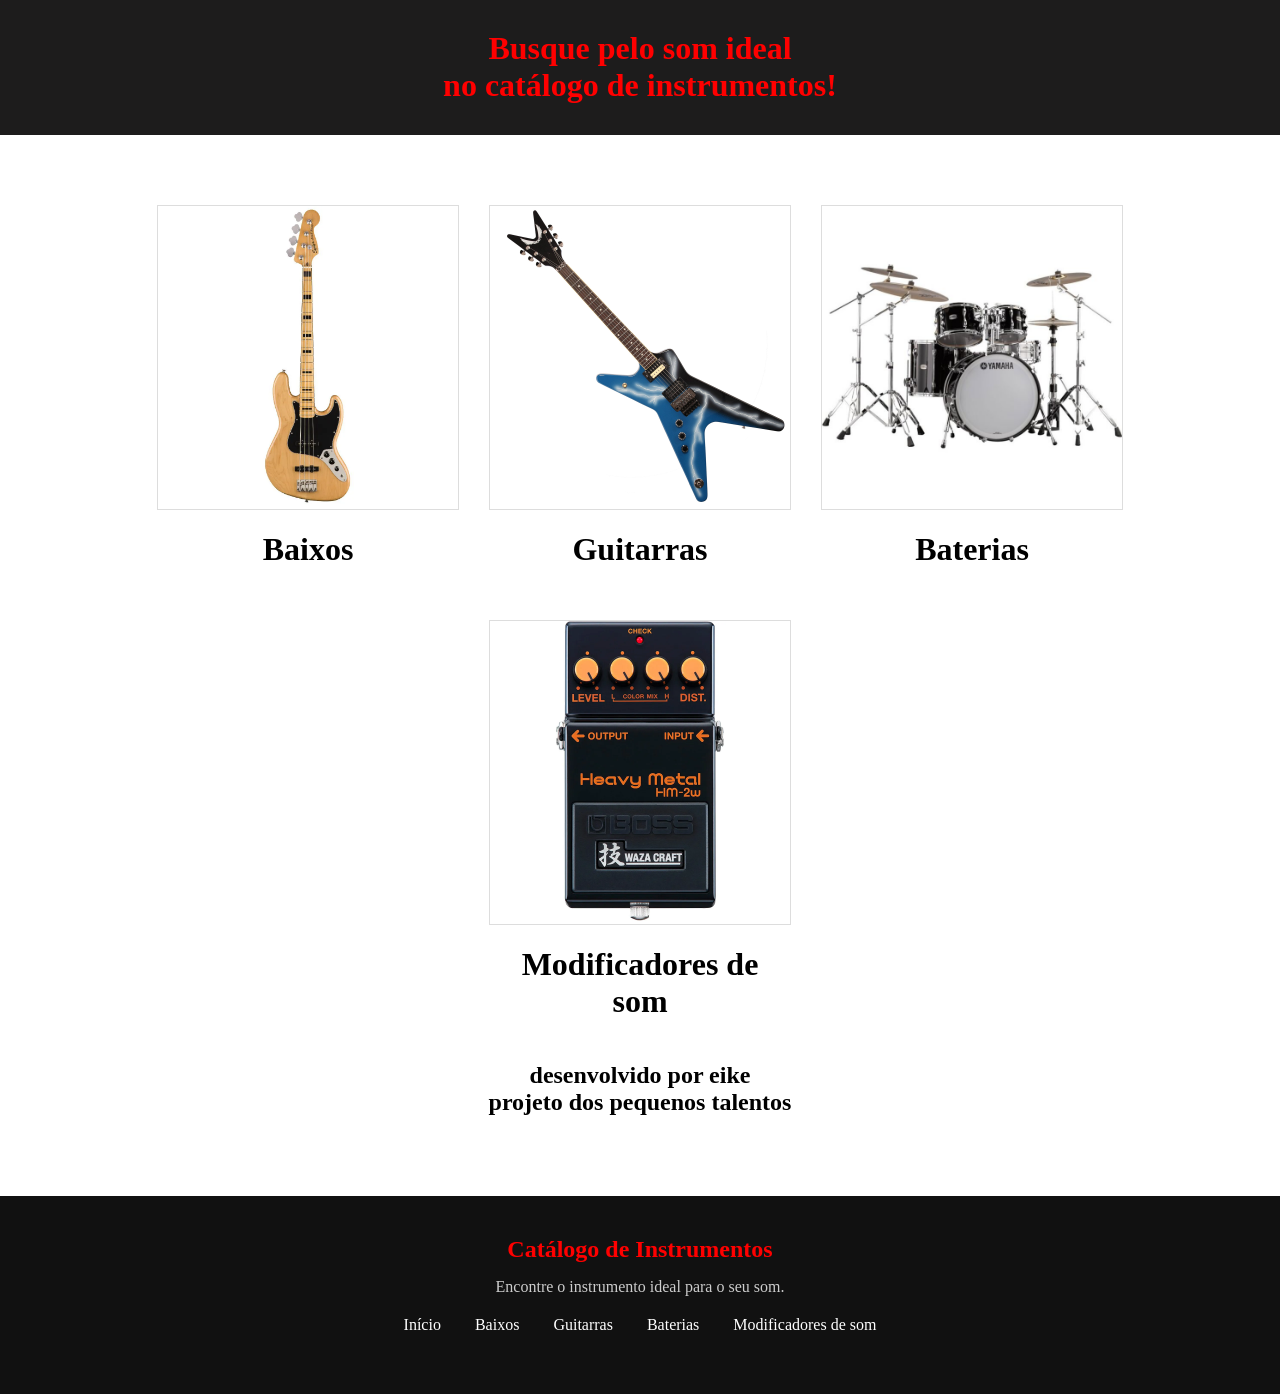
<file: site instrumentos/index.html>
<!DOCTYPE html>
<html lang="pt-br">

<head>
  <meta charset="UTF-8">
  <meta name="viewport" content="width=device-width, initial-scale=1.0">
  <title>Catalogo de instrumentos</title>
  <link rel="stylesheet" href="style.css">
</head>

<body>

  <header class="IN">
    <h1>
      Busque pelo som ideal<br>
      no catálogo de instrumentos!
    </h1>
  </header>

  <div class="container">

    <div class="instrumento">
      <a href="Baixos.html">
        <button>
          <img src="img/baixo.jpg" alt="Baixos">
        </button>
      </a>

      <h1>Baixos</h1>
    </div>

    <div class="instrumento">
      <a href="guitarra.html">
        <button>
          <img src="img/fromhell.jpg" alt="Guitarras">
        </button>
      </a>

      <h1>Guitarras</h1>
    </div>

    <div class="instrumento">
      <a href="Baterias.html">
        <button>
          <img src="img/Yamaha Batera.jpg" alt="Baterias">
        </button>
      </a>

      <h1>Baterias</h1>
    </div>

    <div class="instrumento">
      <a href="Pedais.html">
        <button>
          <img src="img/pedal.jpg" alt="Pedais">
        </button>
      </a>

      <h1>Modificadores de <br> som</h1>
    </div>

  </div>
  <div>
    <div class="principal">
      <h2>desenvolvido por eike<br> projeto dos pequenos talentos</h2>
    </div>
    <footer>
      <h2>Catálogo de Instrumentos</h2>

      <p>Encontre o instrumento ideal para o seu som.</p>

      <div class="footer-links">
        <a href="index.html">Início</a>
        <a href="Baixos.html">Baixos</a>
        <a href="guitarra.html">Guitarras</a>
        <a href="Baterias.html">Baterias</a>
        <a href="Pedais.html">Modificadores de som</a>
      </div>
  </div>
  </footer>

  </div>
</body>

</html>
</file>
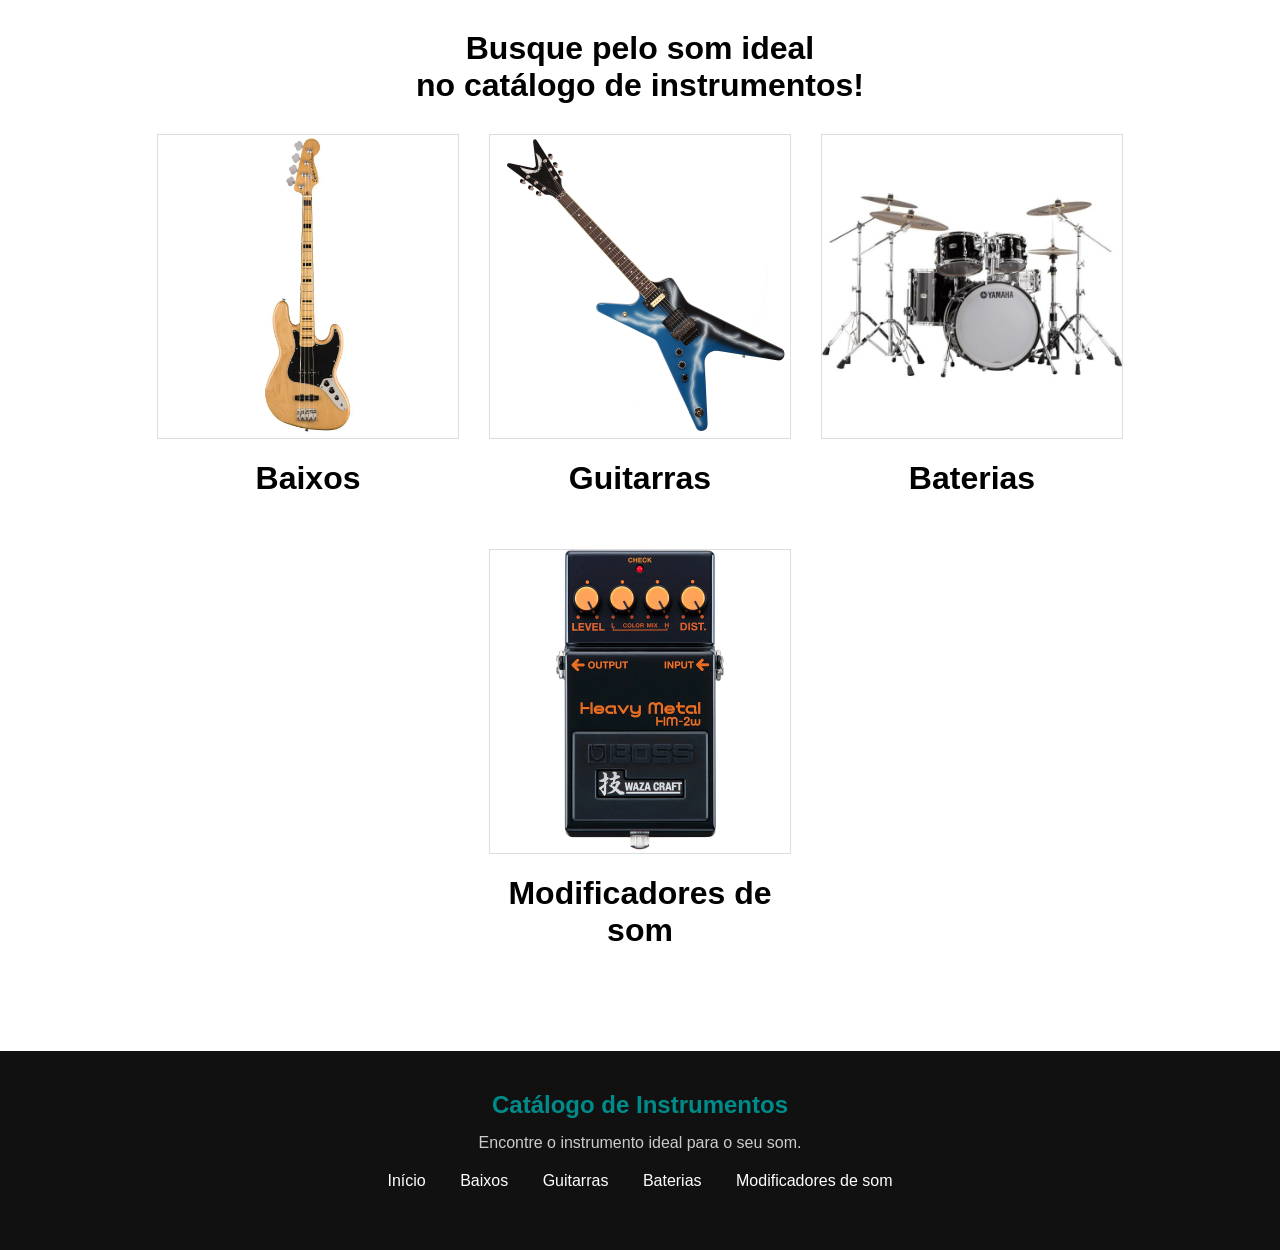
<file: Catalogo-Instrumentos-main/site instrumentos/index.html>
<!DOCTYPE html>
<html lang="pt-br">

<head>
  <meta charset="UTF-8">
  <meta name="viewport" content="width=device-width, initial-scale=1.0">
  <title>Catalogo de instrumentos</title>
  <link rel="stylesheet" href="style.css">
</head>

<body>

  <header class="IN">
    <h1>
      Busque pelo som ideal<br>
      no catálogo de instrumentos!
    </h1>
  </header>

  <div class="container">

    <div class="instrumento">
      <a href="Baixos.html">
        <button>
          <img src="img/baixo.jpg" alt="Baixos">
        </button>
      </a>

      <h1>Baixos</h1>
    </div>

    <div class="instrumento">
      <a href="guitarra.html">
        <button>
          <img src="img/fromhell.jpg" alt="Guitarras">
        </button>
      </a>

      <h1>Guitarras</h1>
    </div>

    <div class="instrumento">
      <a href="Baterias.html">
        <button>
          <img src="img/Yamaha Batera.jpg" alt="Baterias">
        </button>
      </a>

      <h1>Baterias</h1>
    </div>

    <div class="instrumento">
      <a href="Pedais.html">
        <button>
          <img src="img/pedal.jpg" alt="Pedais">
        </button>
      </a>

      <h1>Modificadores de <br> som</h1>
    </div>

  </div>
  <div>
    <footer>
      <h2>Catálogo de Instrumentos</h2>

      <p>Encontre o instrumento ideal para o seu som.</p>

      <div class="footer-links">
        <a href="index.html">Início</a>
        <a href="Baixos.html">Baixos</a>
        <a href="guitarra.html">Guitarras</a>
        <a href="Baterias.html">Baterias</a>
        <a href="Pedais.html">Modificadores de som</a>
      </div>
  </div>
  </footer>

  </div>
</body>

</html>
</file>
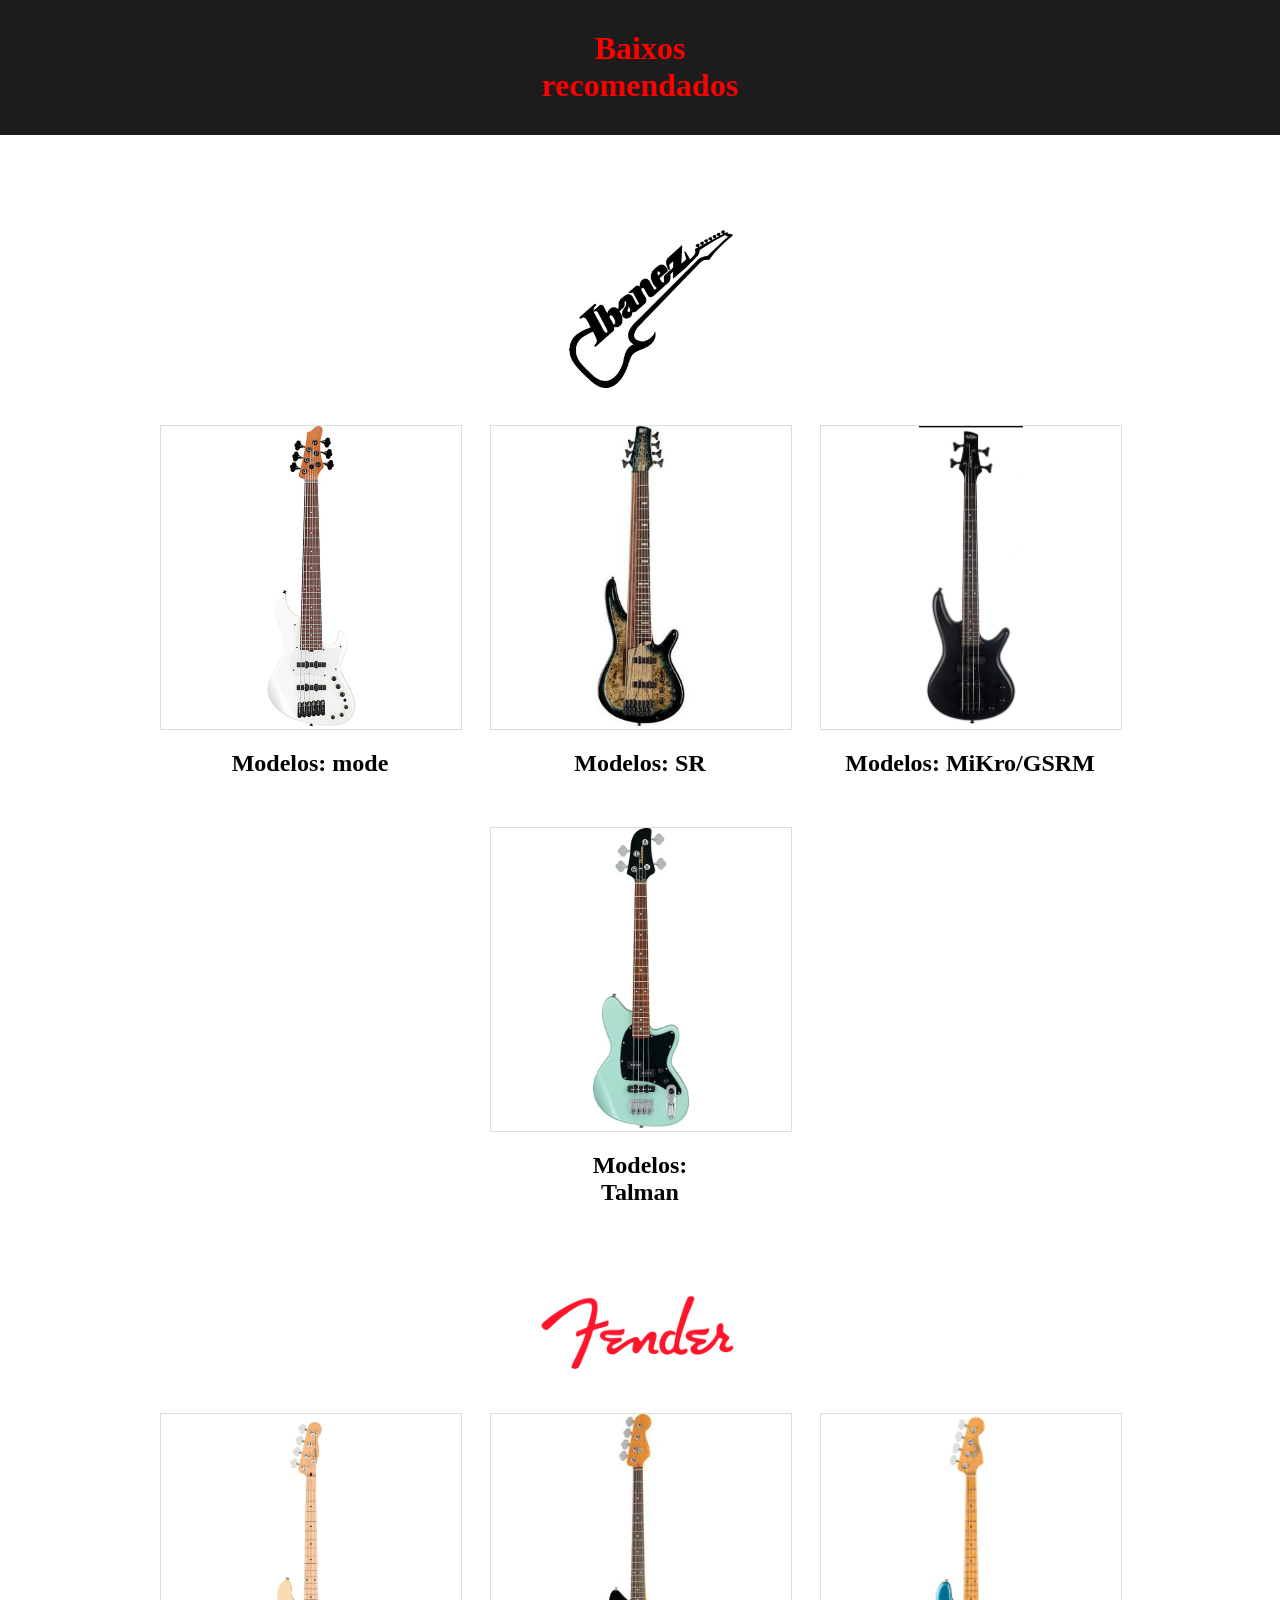
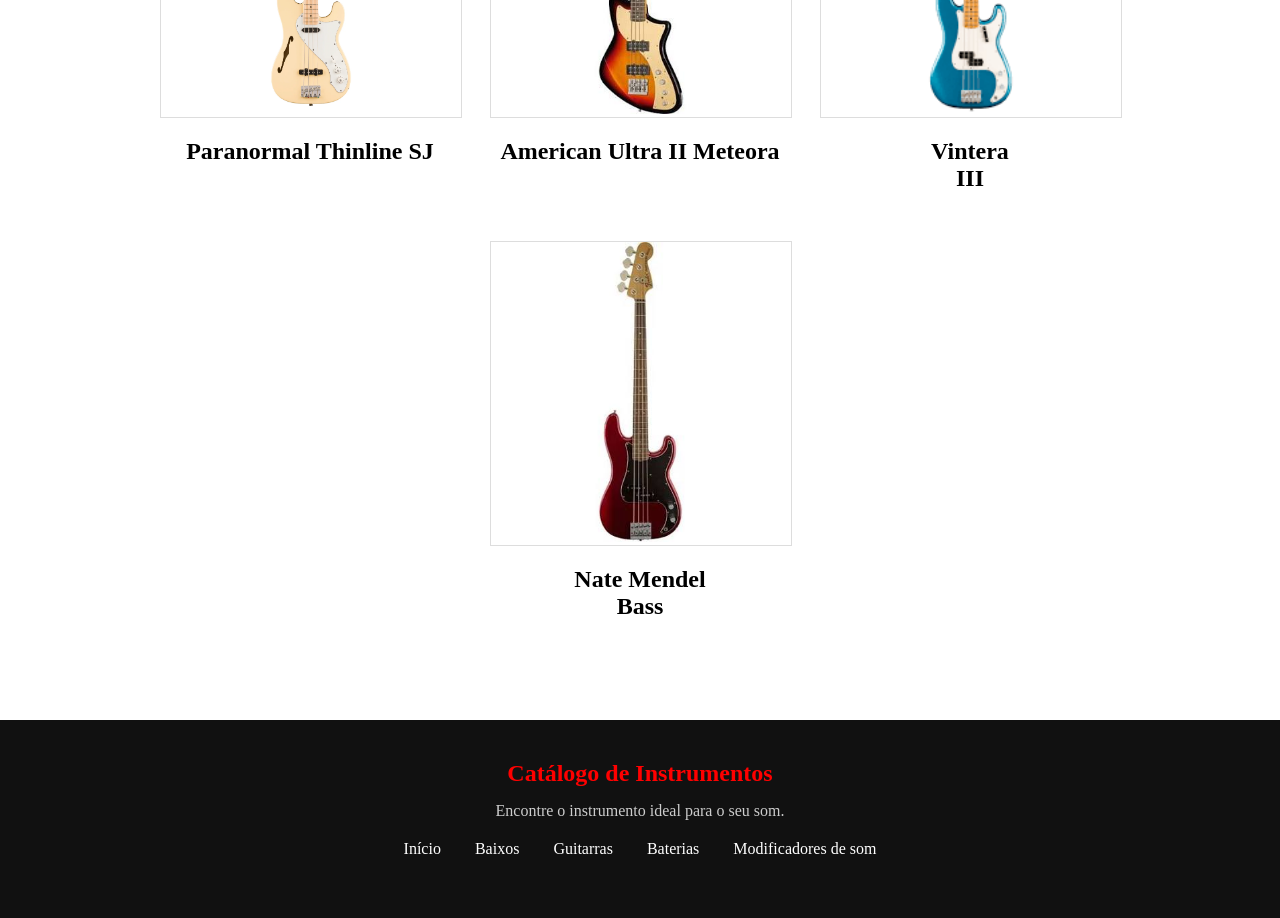
<file: site instrumentos/Baixos.html>
<!DOCTYPE html>
<html lang="pt-br">

<head>
    <meta charset="UTF-8">
    <meta name="viewport" content="width=device-width, initial-scale=1.0">
    <link rel="stylesheet" href="style.css" />
    <title>Catalogo dos baixos</title>

</head>

<body>
    <header class="G">
        <h1>Baixos<br>recomendados</h1>
    </header>

    <section class="marca">

        <div class="logo-marca">
            <img src="img/Ibanez-logo.jpg" alt="Ibanez-logo">
        </div>

        <div class="container-G">

            <div class="produto">
                <a href="https://www.ibanez.com/usa/products/model/mdm/">
                    <button>
                        <img src="img/MDM1006.jpg" alt="MDM1006">
                    </button>
                </a>

                <h1>
                    Modelos: mode
                </h1>
            </div>


            <div class="produto">
                <a href="https://www.ibanez.com/usa/products/model/sr/">
                    <button>
                        <img src="img/SRAS7.jpg" alt="SRAS7">
                    </button>
                </a>

                <h1>
                    Modelos: SR
                </h1>
            </div>


            <div class="produto">
                <a href="https://www.ibanez.com/usa/products/model/mikro_bass/">
                    <button>
                        <img src="img/miKro.jpg" alt="miKro">
                    </button>
                </a>

                <h1>
                    Modelos: MiKro/GSRM

                </h1>
            </div>


            <div class="produto">
                <a href="https://www.ibanez.com/usa/products/model/talman_bass/">
                    <button>
                        <img src="img/Talman.jpg" alt="Talman">
                    </button>
                </a>

                <h1>
                    Modelos: <br>Talman
                </h1>
            </div>

        </div>

    </section>



    <section class="marca">

        <div class="logo-marca">
            <img src="img/Fender-Symbol.jpg" alt="Fender Squier">

        </div>

        <div class="container-G">

            <div class="produto">
                <a href="https://intl.fender.com/products/paranormal-precision-bass-thinline-sj?variant=48261090902238">
                    <button>
                        <img src="img/Paranormal Precision Bass® Thinline SJ.jpg"
                            alt="Paranormal Precision Bass® Thinline SJ">
                    </button>
                </a>

                <h1>Paranormal Thinline SJ</h1>
            </div>


            <div class="produto">
                <a href="https://intl.fender.com/products/american-ultra-ii-meteora-bass?variant=45947051475166">
                    <button>
                        <img src="img/American Ultra II Meteora® Bass.jpg" alt="American Ultra II Meteora® Bass">
                    </button>
                </a>

                <h1>American Ultra II Meteora</h1>
            </div>


            <div class="produto">
                <a href="https://intl.fender.com/products/vintera-iii-late-60s-precision-bass?variant=48003308749022">
                    <button>
                        <img src="img/Vintera® III Late '60s Precision Bass®.jpg"
                            alt="Vintera III Late '60s Precision Bass">
                    </button>
                </a>

                <h1>Vintera <br>III</h1>
            </div>


            <div class="produto">
                <a href="https://intl.fender.com/products/nate-mendel-p-bass?variant=45947061436638">
                    <button>
                        <img src="img/Nate Mendel P Bass®.jpg" alt="Nate Mendel P Bass®">
                    </button>
                </a>

                <h1>Nate Mendel<br> Bass</h1>
            </div>

        </div>

    </section>
    <footer>
        <h2>Catálogo de Instrumentos</h2>

        <p>Encontre o instrumento ideal para o seu som.</p>

        <div class="footer-links">
            <a href="index.html">Início</a>
            <a href="Baixos.html">Baixos</a>
            <a href="guitarra.html">Guitarras</a>
            <a href="Baterias.html">Baterias</a>
            <a href="Pedais.html">Modificadores de som</a>
        </div>
        </div>
    </footer>

</body>

</html>
</file>
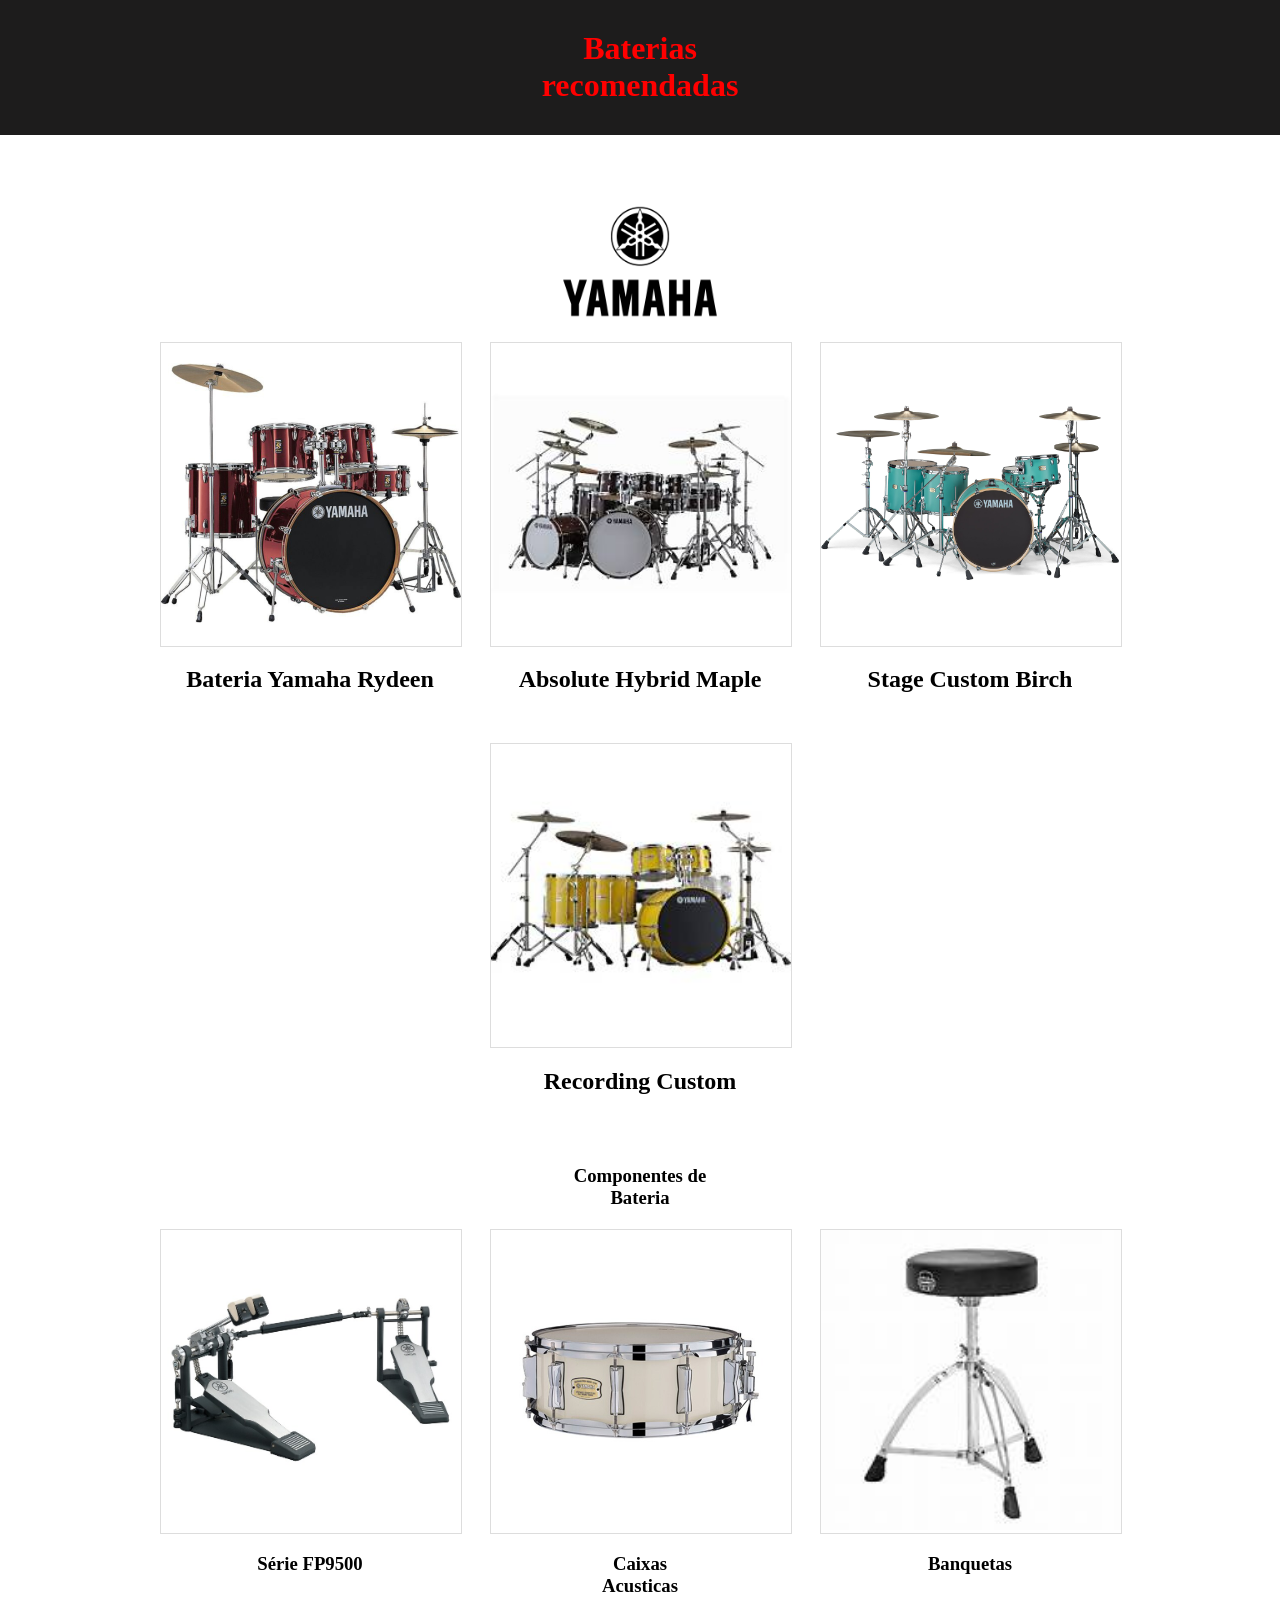
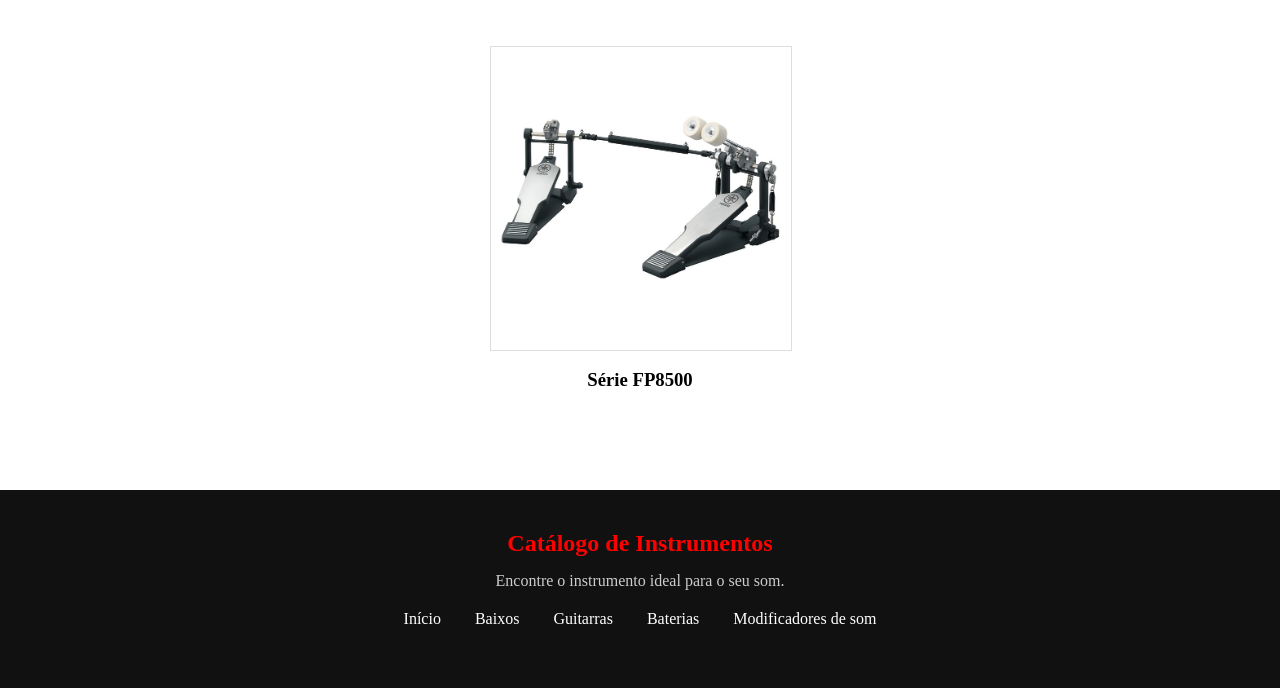
<file: site instrumentos/Baterias.html>
<!DOCTYPE html>
<html lang="pt-br">

<head>
    <meta charset="UTF-8">
    <meta name="viewport" content="width=device-width, initial-scale=1.0">
    <link rel="stylesheet" href="style.css" />
    <title>Catalogo dos bateristas</title>

</head>

<body>
    <header class="IN">
        <h1>Baterias<br>recomendadas</h1>
    </header>

    <section class="marca">

        <div class="logo-marca">
            <img src="img/yamaha-logo.jpg" alt="Baterias yamaha">
        </div>

        <div class="container-G">

            <div class="produto">
                <a href="https://br.yamaha.com/pt/musical-instruments/drums/products/drum-sets/rydeen/#d2010856">
                    <button>
                        <img src="img/rydeen.jpeg" alt="Rydeen yamaha">
                    </button>
                </a>

                <h1>
                    Bateria Yamaha Rydeen
                </h1>
            </div>


            <div class="produto">
                <a
                    href="https://br.yamaha.com/pt/musical-instruments/drums/products/drum-sets/absolute-hybrid-maple/#d2015726">
                    <button>
                        <img src="img/Absolute Hybrid Maple.jpg" alt="Absolute Hybrid Maple">
                    </button>
                </a>

                <h1>
                    Absolute Hybrid Maple

                </h1>
            </div>


            <div class="produto">
                <a
                    href="https://br.yamaha.com/pt/musical-instruments/drums/products/drum-sets/stage-custom-birch/#d2021435">
                    <button>
                        <img src="img/Stage Custom Birch.jpg" alt="Stage Custom Birch">
                    </button>
                </a>

                <h1>
                    Stage Custom Birch
                </h1>
            </div>


            <div class="produto">
                <a
                    href="https://br.yamaha.com/pt/musical-instruments/drums/products/drum-sets/recording-custom-2016/#d2017780">
                    <button>
                        <img src="img/Recording Custom.jpg" alt="Recording Custom">
                    </button>
                </a>

                <h1>
                    Recording Custom

                </h1>
            </div>

        </div>

    </section>



    <section class="marca">

        <section class="marca">

            <div class="logo-marca">
                <H1>
                    Componentes de <br> Bateria
                </H1>
            </div>

            <div class="container-G">

                <div class="produto">
                    <a
                        href="https://br.yamaha.com/pt/musical-instruments/drums/products/hardware/fp9500-series/#d2015553">
                        <button>
                            <img src="img/Série FP9500.jpg" alt="Série FP9500 pedal 1">
                        </button>
                    </a>

                    <h1>Série FP9500</h1>
                </div>


                <div class="produto">
                    <a href="https://br.yamaha.com/pt/musical-instruments/drums/products/snare-drums/">
                        <button>
                            <img src="img/Caixa.jpg" alt="caixas">
                        </button>
                    </a>

                    <h1>Caixas <br> Acusticas</h1>
                </div>


                <div class="produto">
                    <a href="https://br.yamaha.com/pt/musical-instruments/drums/products/hardware/stools/#d2008812">
                        <button>
                            <img src="img/DS840.jpg" alt="banqueta">
                        </button>
                    </a>

                    <h1>Banquetas</h1>
                </div>


                <div class="produto">
                    <a
                        href="https://br.yamaha.com/pt/musical-instruments/drums/products/hardware/fp8500-series/#d2021487">
                        <button>
                            <img src="img/Série FP8500.jpg" alt="Série FP8500">
                        </button>
                    </a>

                    <h1>Série FP8500</h1>

                </div>

            </div>

        </section>
    </section>
    <footer>
        <h2>Catálogo de Instrumentos</h2>

        <p>Encontre o instrumento ideal para o seu som.</p>

        <div class="footer-links">
            <a href="index.html">Início</a>
            <a href="Baixos.html">Baixos</a>
            <a href="guitarra.html">Guitarras</a>
            <a href="Baterias.html">Baterias</a>
            <a href="Pedais.html">Modificadores de som</a>
        </div>
        </div>
    </footer>

</body>

</html>
</file>
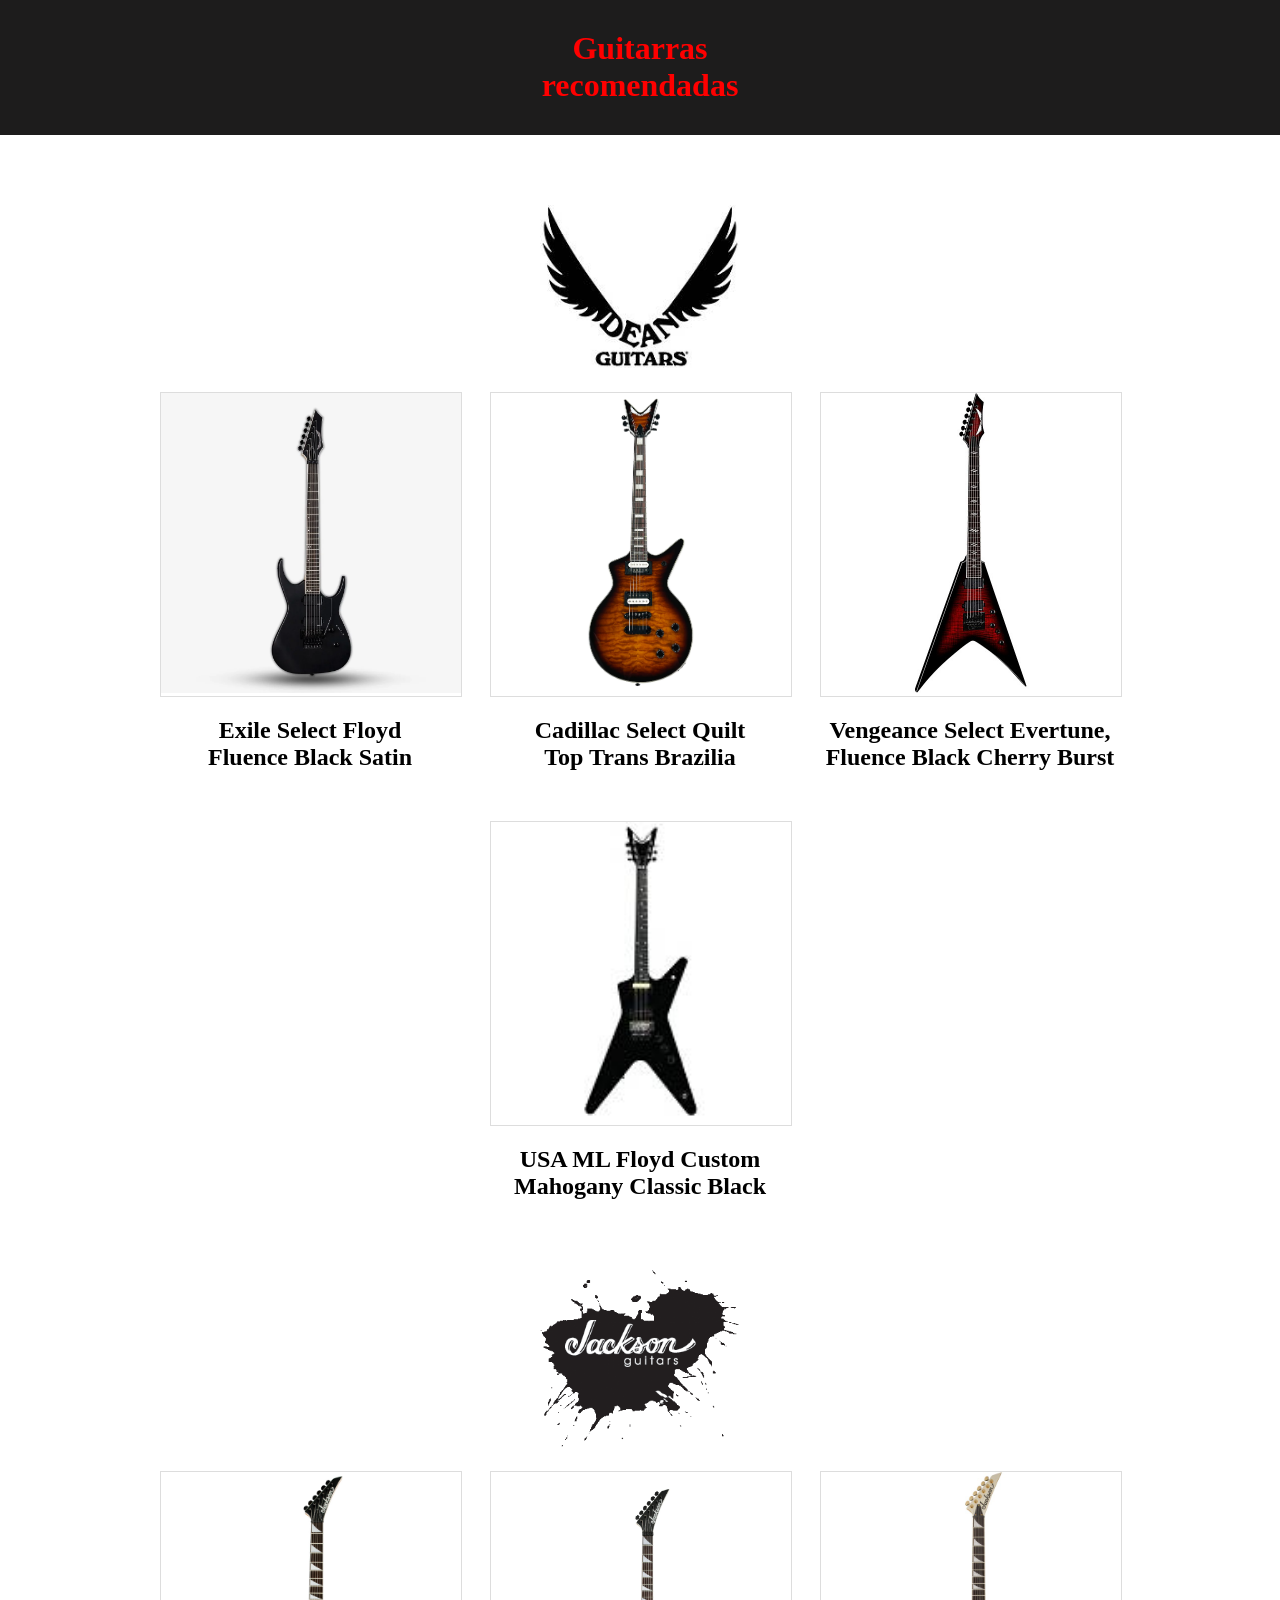
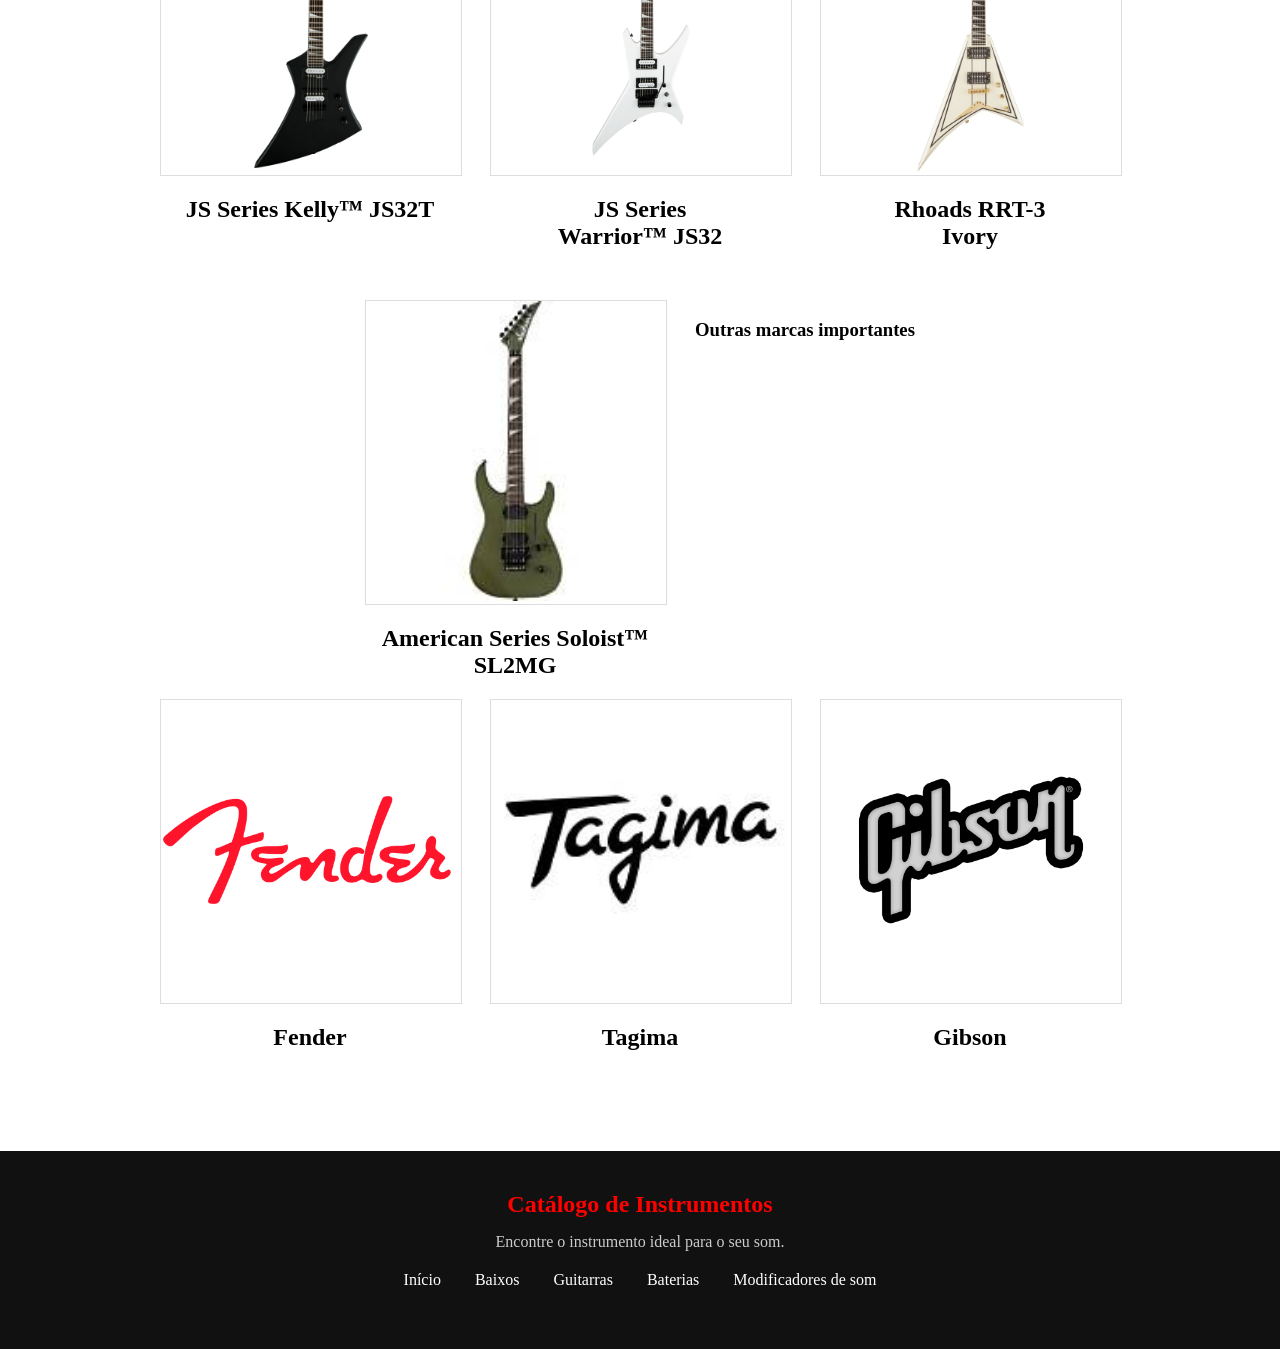
<file: site instrumentos/guitarra.html>
<!DOCTYPE html>
<html lang="pt-br">

<head>
    <meta charset="UTF-8">
    <meta name="viewport" content="width=device-width, initial-scale=1.0">
    <link rel="stylesheet" href="style.css" />
    <title>Catalogo das guitarras</title>

</head>

<body>
    <header class="G">
        <h1>Guitarras<br>recomendadas</h1>
    </header>

    <section class="marca">

        <div class="logo-marca">
            <img src="img/deanlogo.jpg" alt="Dean Guitars">
        </div>

        <div class="container-G">

            <div class="produto">
                <a href="https://deanguitars.com/products/exile-f-fl-bks">
                    <button>
                        <img src="img/Exile Select Floyd Fluence Black Satin.jpg"
                            alt="Exile Select Floyd Fluence Black Satin">
                    </button>
                </a>

                <h1>
                    Exile Select Floyd<br>
                    Fluence Black Satin
                </h1>
            </div>


            <div class="produto">
                <a href="https://deanguitars.com/products/cadi-sel-qm-tbz">
                    <button>
                        <img src="img/Cadillac Select Quilt Top Trans Brazilia.jpg"
                            alt="Cadillac Select Quilt Top Trans Brazilia">
                    </button>
                </a>

                <h1>
                    Cadillac Select Quilt<br>
                    Top Trans Brazilia
                </h1>
            </div>


            <div class="produto">
                <a href="https://deanguitars.com/products/ven-sel-et-fl-bcb">
                    <button>
                        <img src="img/vengeance select evertune fluence black cherry burst.jpg"
                            alt="Vengeance Select Evertune Fluence Black Cherry Burst">
                    </button>
                </a>

                <h1>
                    Vengeance Select Evertune,<br>
                    Fluence Black Cherry Burst
                </h1>
            </div>


            <div class="produto">
                <a href="https://deanguitars.com/products/usa-ml-floyd-classic-black-copy">
                    <button>
                        <img src="img/USA ML Floyd Custom Mahogany Classic Black.jpg"
                            alt="USA ML Floyd Custom Mahogany Classic Black">
                    </button>
                </a>

                <h1>
                    USA ML Floyd Custom<br>
                    Mahogany Classic Black
                </h1>
            </div>

        </div>

    </section>



    <section class="marca">

        <div class="logo-marca">
            <img src="img/jackson guitars logo.png" alt="jackson logo">
        </div>

        <div class="container-G">

            <div class="produto">
                <a href="https://www.jacksonguitars.com/products/js-series-kelly-js32t">
                    <button>
                        <img src="img/JS Series Kelly™ JS32T.jpg" alt="JS Series Kelly™ JS32T">
                    </button>
                </a>

                <h1>JS Series Kelly™ JS32T</h1>
            </div>


            <div class="produto">
                <a href="https://www.jacksonguitars.com/products/js-series-warrior-js32">
                    <button>
                        <img src="img/JS Series Warrior™ JS32.jpg" alt="JS Series Warrior™ JS32">
                    </button>
                </a>

                <h1>JS Series <br>Warrior™ JS32</h1>
            </div>


            <div class="produto">
                <a
                    href="https://www.jacksonguitars.com/products/pro-series-rhoads-rrt-3">
                    <button>
                        <img src="img/randy.jpg"
                            alt="Pro Series Rhoads RRT-3">
                    </button>
                </a>

                <h1>Rhoads RRT-3<br> Ivory</h1>
            </div>


            <div class="produto">
                <a href="https://www.jacksonguitars.com/products/american-series-soloist-sl2mg">
                    <button>
                        <img src="img/American Series Soloist™ SL2MG.jpg" alt="American Series Soloist™ SL2MG">
                    </button>
                </a>

                <h1>American Series Soloist™ SL2MG</h1>
            </div>



            <section class="marca">

                <h1>Outras marcas importantes</h1>
        </div>

        <div class="container-G">


            <div class="produto">
                <a href="https://intl.fender.com/?shpxid=7f3d97f8-e0b0-4199-aa94-90a0d29061e1">
                    <button>
                        <img src="img/Fender-Symbol.jpg" alt="Fender-Symbol">
                    </button>
                </a>

                <h1>Fender</h1>
            </div>
            <div class="produto">
                <a href="https://www.tagima.com.br/pt">
                    <button>
                        <img src="img/tagima.jpg" alt="tagima">
                    </button>
                </a>

                <h1>Tagima</h1>
            </div>
                       <div class="produto">
                <a href="https://www.gibson.com/">
                    <button>
                        <img src="img/gibson.jpg" alt="Gibson-Guitars">
                    </button>
                </a>

                <h1>Gibson</h1>
            </div>
        </div>
    </section>

    </section>
    <footer>
        <h2>Catálogo de Instrumentos</h2>

        <p>Encontre o instrumento ideal para o seu som.</p>

        <div class="footer-links">
            <a href="index.html">Início</a>
            <a href="Baixos.html">Baixos</a>
            <a href="guitarra.html">Guitarras</a>
            <a href="Baterias.html">Baterias</a>
            <a href="Pedais.html">Modificadores de som</a>
        </div>
        </div>
    </footer>

</body>

</html>
</file>
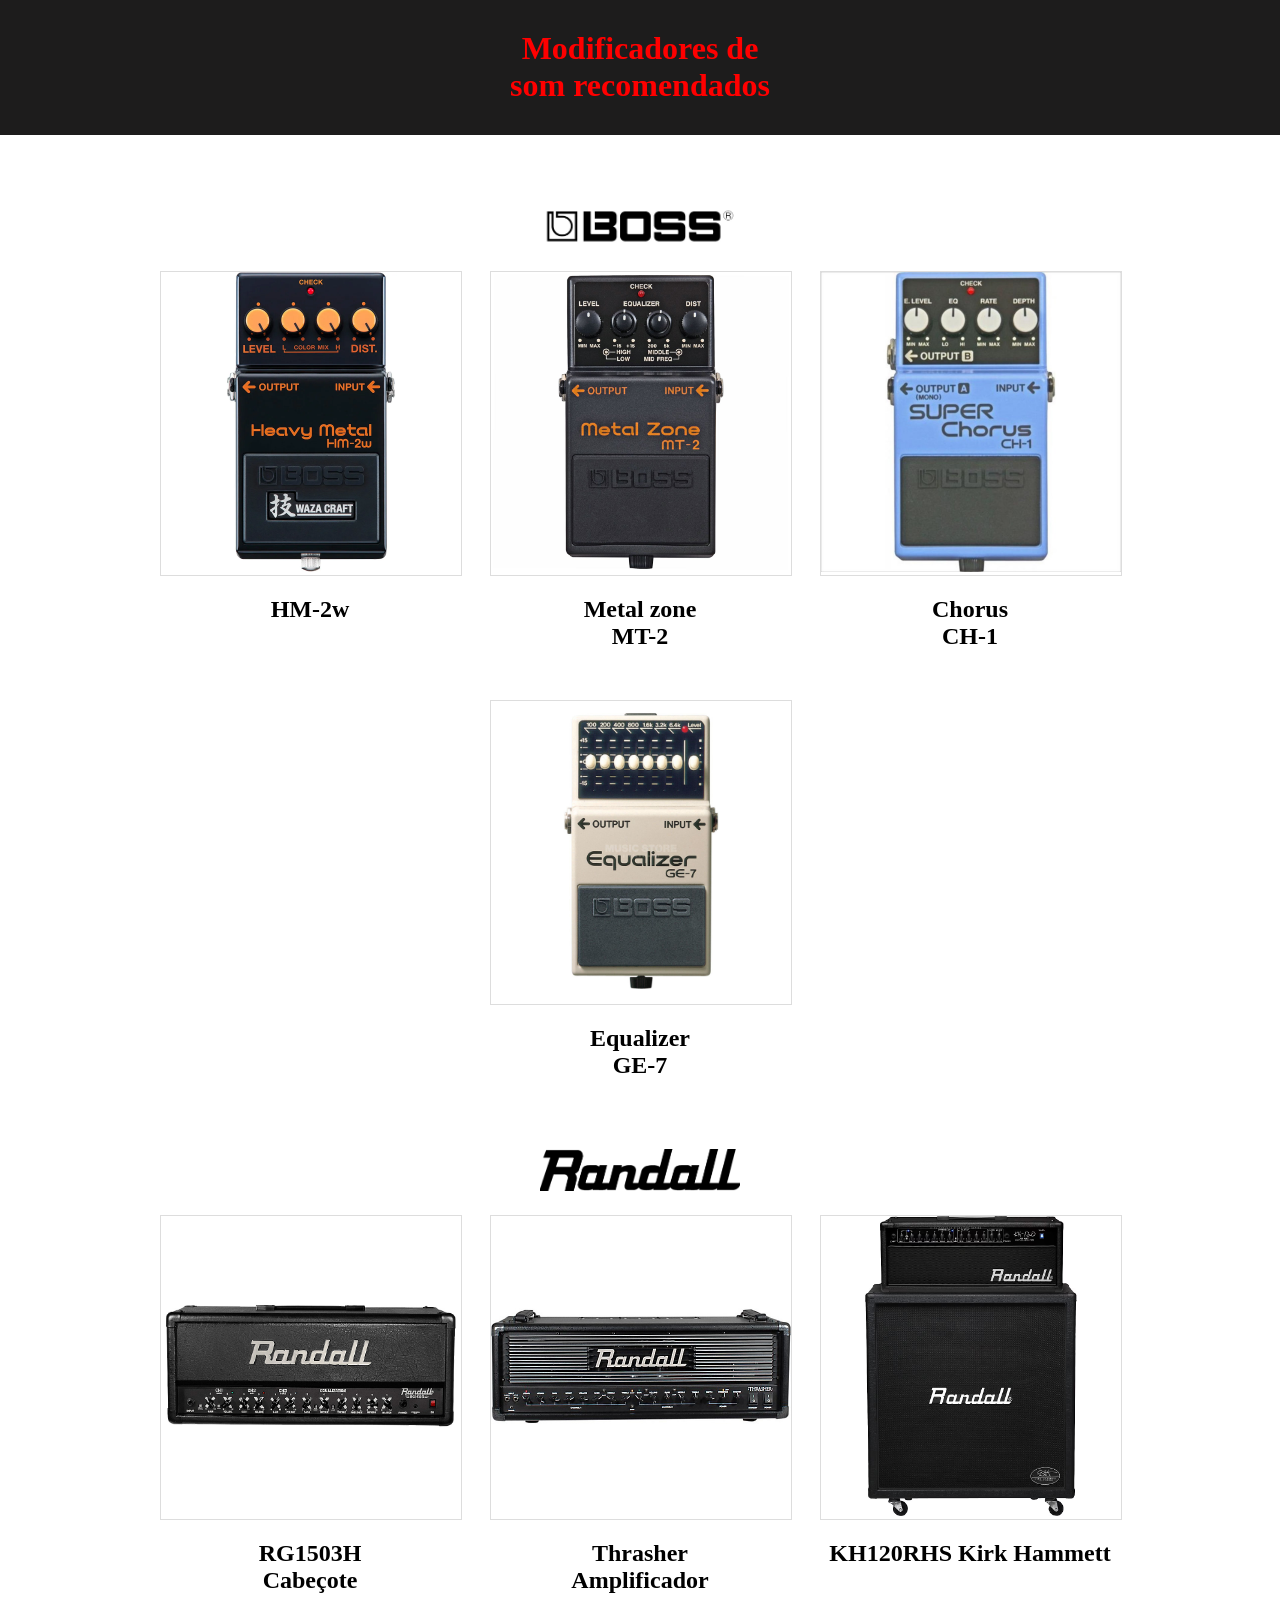
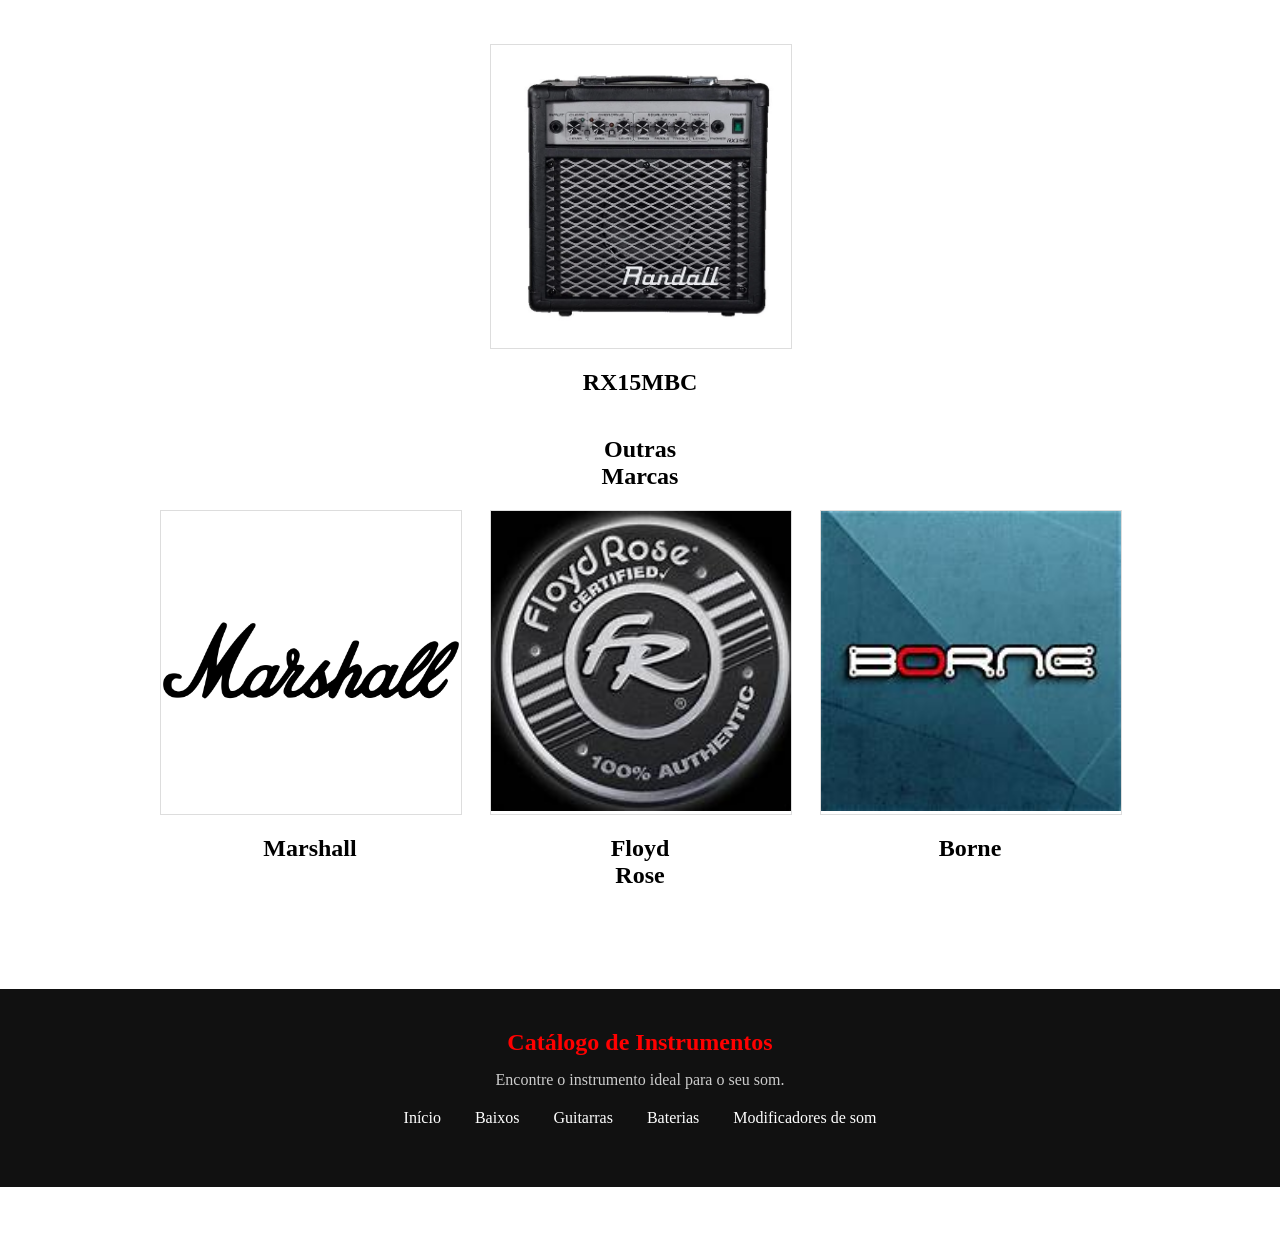
<file: site instrumentos/Pedais.html>
<!DOCTYPE html>
<html lang="pt-br">

<head>
    <meta charset="UTF-8">
    <meta name="viewport" content="width=device-width, initial-scale=1.0">
    <link rel="stylesheet" href="style.css" />
    <title>Catalogo dos pedais</title>

</head>

<body>
    <header class="IN">
        <h1>Modificadores de <br> som recomendados</h1>
         
    </header>

    <section class="marca">

        <div class="logo-marca">
            <img src="img/boss.jpg" alt="boss logo">
        </div>

        <div class="container-G">

            <div class="produto">
                <a href="https://store.bossmusic.com.br/products/hm-2w">
                    <button>
                        <img src="img/pedal.jpg" alt="pedal heavy metal 2">
                    </button>
                </a>

                <h1>
                    HM-2w
                </h1>
            </div>


            <div class="produto">
                <a
                    href="https://store.bossmusic.com.br/products/pedal-de-efeito-para-guitarra-mt-2?_pos=1&_sid=ec9b0fbfc&_ss=r">
                    <button>
                        <img src="img/Metalzone.jpg" alt="Metalzone">
                    </button>
                </a>

                <h1>
                    Metal zone<br> MT-2
                </h1>
            </div>


            <div class="produto">
                <a
                    href="https://store.bossmusic.com.br/products/pedal-de-efeito-para-guitarra-ch-1?_pos=1&_psid=095dcd44c&_psq=chorus&_ss=e">
                    <button>
                        <img src="img/CHORUS.jpg" alt="Chorus">
                    </button>
                </a>

                <h1>
                    Chorus<br>CH-1
                </h1>
            </div>


            <div class="produto">
                <a
                    href="https://store.bossmusic.com.br/products/pedal-equalizador-p-guitarra-ge-7?_pos=1&_sid=b85dce949&_ss=r">
                    <button>
                        <img src="img/Equalizer.jpg" alt="Equalizer">
                    </button>
                </a>

                <h1>
                    Equalizer<br>GE-7
                </h1>
            </div>

        </div>

    </section>



    <section class="marca">

        <div class="logo-marca">
            <img src="img/Randall.jpg" alt="Amplificadores">
        </div>

        <div class="container-G">

            <div class="produto">
                <a href="https://www.randallamplifiers.com/product/rg1503h/">
                    <button>
                        <img src="img/RG1503H.jpg" alt="RG1503H">
                    </button>
                </a>

                <h1>RG1503H<br>Cabeçote</h1>
            </div>


            <div class="produto">
                <a href="https://www.randallamplifiers.com/product/thrasher-tube-amplifier/">
                    <button>
                        <img src="img/Thrasher.jpg" alt="Thrasher">
                    </button>
                </a>

                <h1>Thrasher<br>Amplificador</h1>
            </div>


            <div class="produto">
                <a href="https://www.randallamplifiers.com/product/kh120rhs-kirk-hammett/">
                    <button>
                        <img src="img/KH120RHS Kirk Hammett.jpg" alt="KH120RHS Kirk Hammett">
                    </button>
                </a>

                <h1>KH120RHS Kirk Hammett</h1>
            </div>


            <div class="produto">
                <a href="https://www.randallamplifiers.com/product/rx15mbc/">
                    <button>
                        <img src="img/RX15MBC.jpg" alt="RX15MBC">
                    </button>
                </a>

                <h1>RX15MBC
                </h1>
            </div>

        </div>
   

        <div class="logo-marca">
            <h1>Outras<br>Marcas</h1>
        </div>

        <div class="container-G">

            <div class="produto">
                <a href="https://www.marshall.com/br/en">
                    <button>
                        <img src="img/marshalllogo.jpg" alt="marshall">
                    </button>
                </a>

                <h1>Marshall</h1>
            </div>

            <div class="produto">
                <a href="https://www.floydrose.com/">
                    <button>
                        <img src="img/Floyd Rose.jpg" alt="Floyd rose">
                    </button>
                </a>

                <h1>Floyd <br> Rose</h1>
            </div>


            <div class="produto">
                <a href="https://bornetecnologia.com.br/">
                    <button>
                        <img src="img/borne.jpg" alt="borne90- b">
                    </button>
                </a>

                <h1>Borne
                </h1>
            </div>

        </div>

        <footer>
            <h2>Catálogo de Instrumentos</h2>

            <p>Encontre o instrumento ideal para o seu som.</p>

            <div class="footer-links">
                <a href="index.html">Início</a>
                <a href="Baixos.html">Baixos</a>
                <a href="guitarra.html">Guitarras</a>
                <a href="Baterias.html">Baterias</a>
                <a href="Pedais.html">Modificadores de som</a>
            </div>
            </div>
        </footer>

    </section>
</body>

</html>
</file>
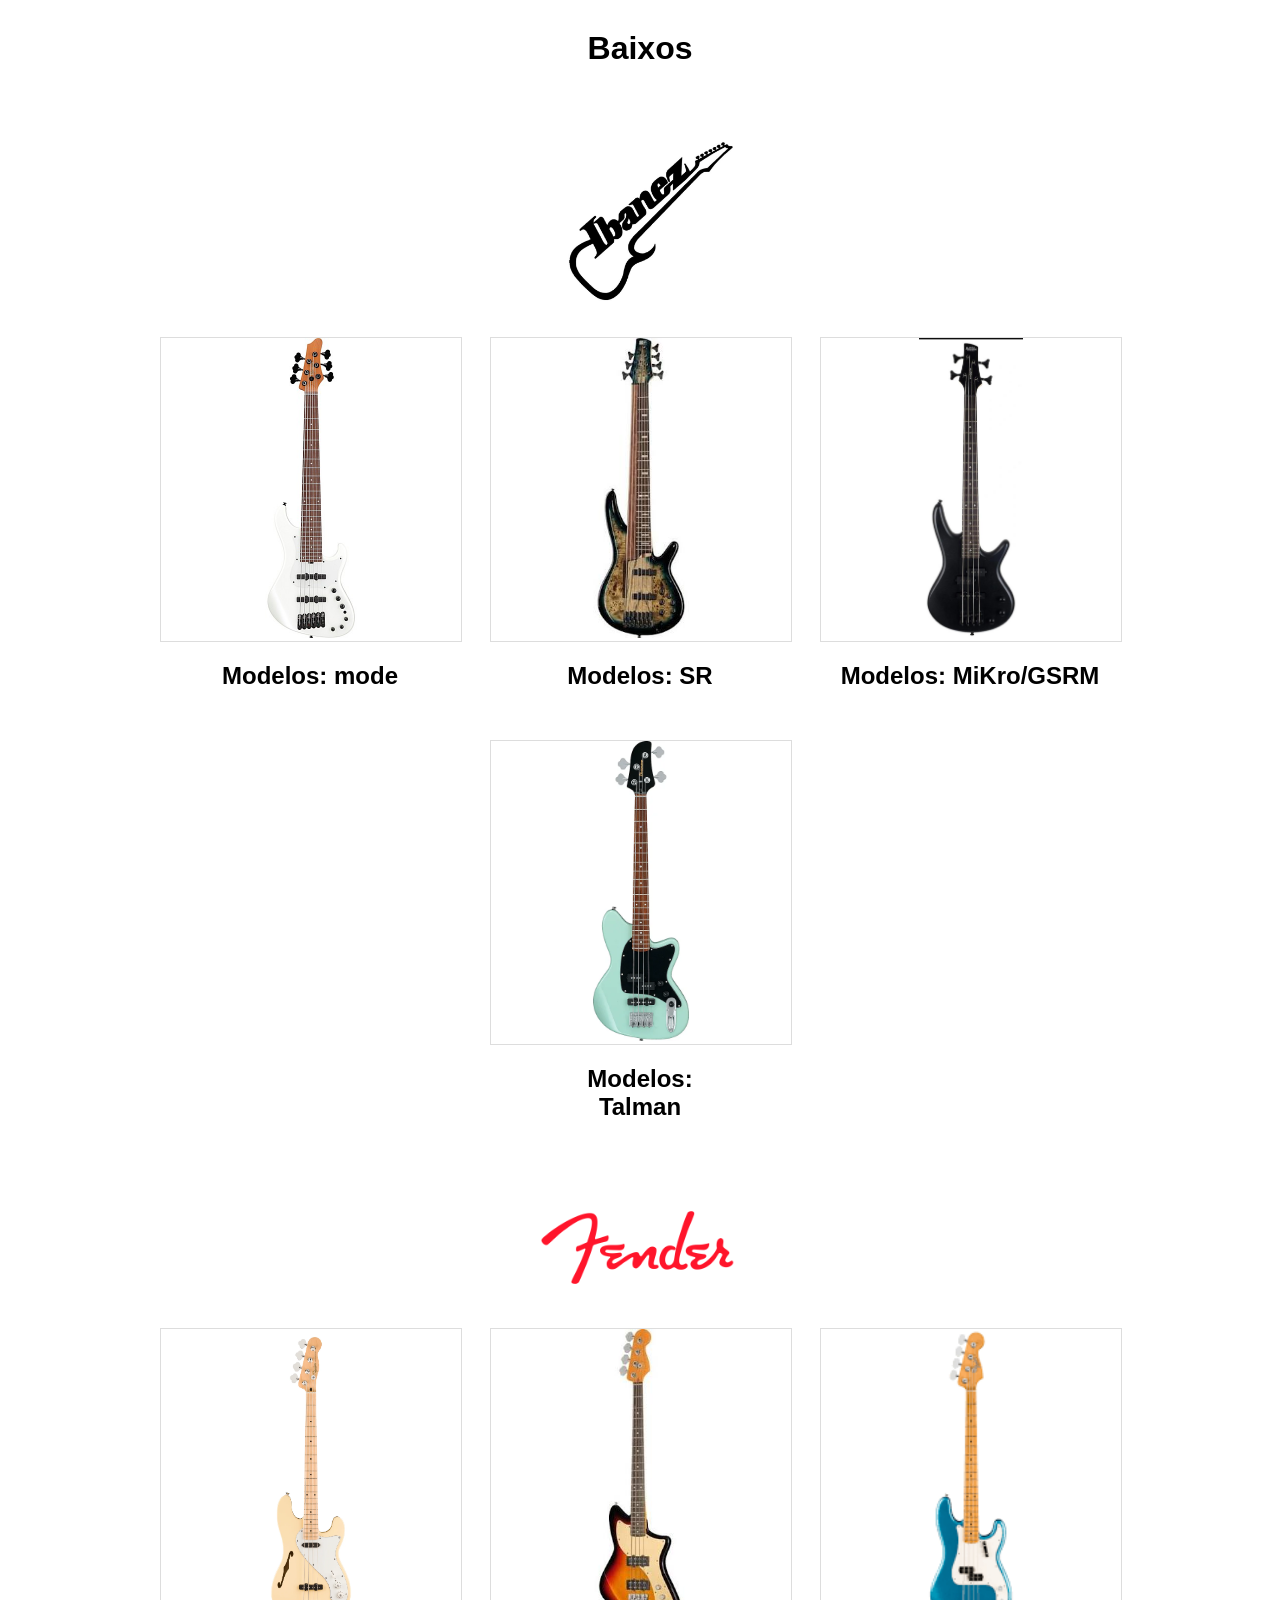
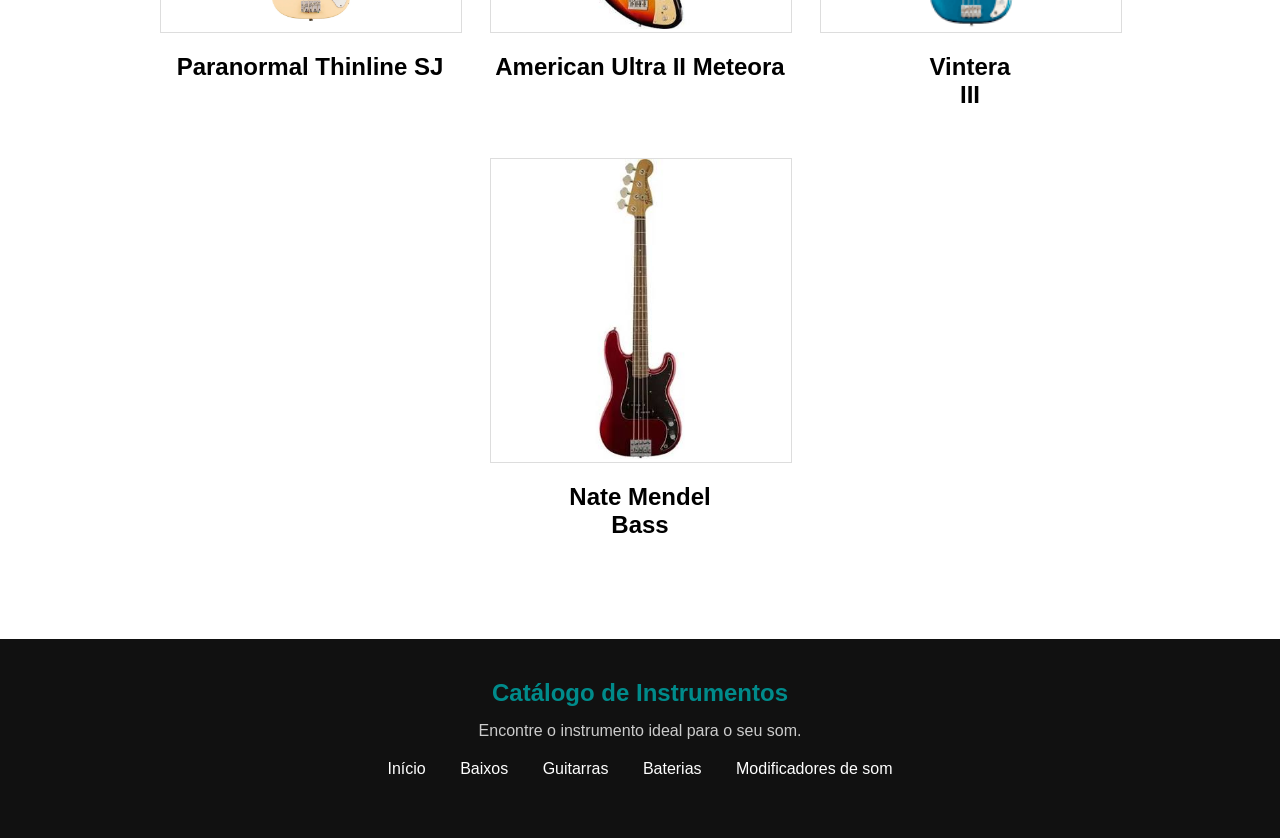
<file: Catalogo-Instrumentos-main/site instrumentos/Baixos.html>
<!DOCTYPE html>
<html lang="pt-br">

<head>
    <meta charset="UTF-8">
    <meta name="viewport" content="width=device-width, initial-scale=1.0">
    <link rel="stylesheet" href="style.css" />
    <title>Catalogo dos baixos</title>

</head>

<body>
    <header class="G">
        <h1>Baixos</h1>
    </header>

    <section class="marca">

        <div class="logo-marca">
            <img src="img/Ibanez-logo.jpg" alt="Ibanez-logo">
        </div>

        <div class="container-G">

            <div class="produto">
                <a href="https://www.ibanez.com/usa/products/model/mdm/">
                    <button>
                        <img src="img/MDM1006.jpg" alt="MDM1006">
                    </button>
                </a>

                <h1>
                    Modelos: mode
                </h1>
            </div>


            <div class="produto">
                <a href="https://www.ibanez.com/usa/products/model/sr/">
                    <button>
                        <img src="img/SRAS7.jpg" alt="SRAS7">
                    </button>
                </a>

                <h1>
                    Modelos: SR
                </h1>
            </div>


            <div class="produto">
                <a href="https://www.ibanez.com/usa/products/model/mikro_bass/">
                    <button>
                        <img src="img/miKro.jpg" alt="miKro">
                    </button>
                </a>

                <h1>
                    Modelos: MiKro/GSRM

                </h1>
            </div>


            <div class="produto">
                <a href="https://www.ibanez.com/usa/products/model/talman_bass/">
                    <button>
                        <img src="img/Talman.jpg" alt="Talman">
                    </button>
                </a>

                <h1>
                    Modelos: <br>Talman
                </h1>
            </div>

        </div>

    </section>



    <section class="marca">

        <div class="logo-marca">
            <img src="img/Fender-Symbol.jpg" alt="Fender Squier">

        </div>

        <div class="container-G">

            <div class="produto">
                <a href="https://intl.fender.com/products/paranormal-precision-bass-thinline-sj?variant=48261090902238">
                    <button>
                        <img src="img/Paranormal Precision Bass® Thinline SJ.jpg"
                            alt="Paranormal Precision Bass® Thinline SJ">
                    </button>
                </a>

                <h1>Paranormal Thinline SJ</h1>
            </div>


            <div class="produto">
                <a href="https://intl.fender.com/products/american-ultra-ii-meteora-bass?variant=45947051475166">
                    <button>
                        <img src="img/American Ultra II Meteora® Bass.jpg" alt="American Ultra II Meteora® Bass">
                    </button>
                </a>

                <h1>American Ultra II Meteora</h1>
            </div>


            <div class="produto">
                <a href="https://intl.fender.com/products/vintera-iii-late-60s-precision-bass?variant=48003308749022">
                    <button>
                        <img src="img/Vintera® III Late '60s Precision Bass®.jpg"
                            alt="Vintera III Late '60s Precision Bass">
                    </button>
                </a>

                <h1>Vintera <br>III</h1>
            </div>


            <div class="produto">
                <a href="https://intl.fender.com/products/nate-mendel-p-bass?variant=45947061436638">
                    <button>
                        <img src="img/Nate Mendel P Bass®.jpg" alt="Nate Mendel P Bass®">
                    </button>
                </a>

                <h1>Nate Mendel<br> Bass</h1>
            </div>

        </div>

    </section>
    <footer>
        <h2>Catálogo de Instrumentos</h2>

        <p>Encontre o instrumento ideal para o seu som.</p>

        <div class="footer-links">
            <a href="index.html">Início</a>
            <a href="Baixos.html">Baixos</a>
            <a href="guitarra.html">Guitarras</a>
            <a href="Baterias.html">Baterias</a>
            <a href="Pedais.html">Modificadores de som</a>
        </div>
        </div>
    </footer>

</body>

</html>
</file>
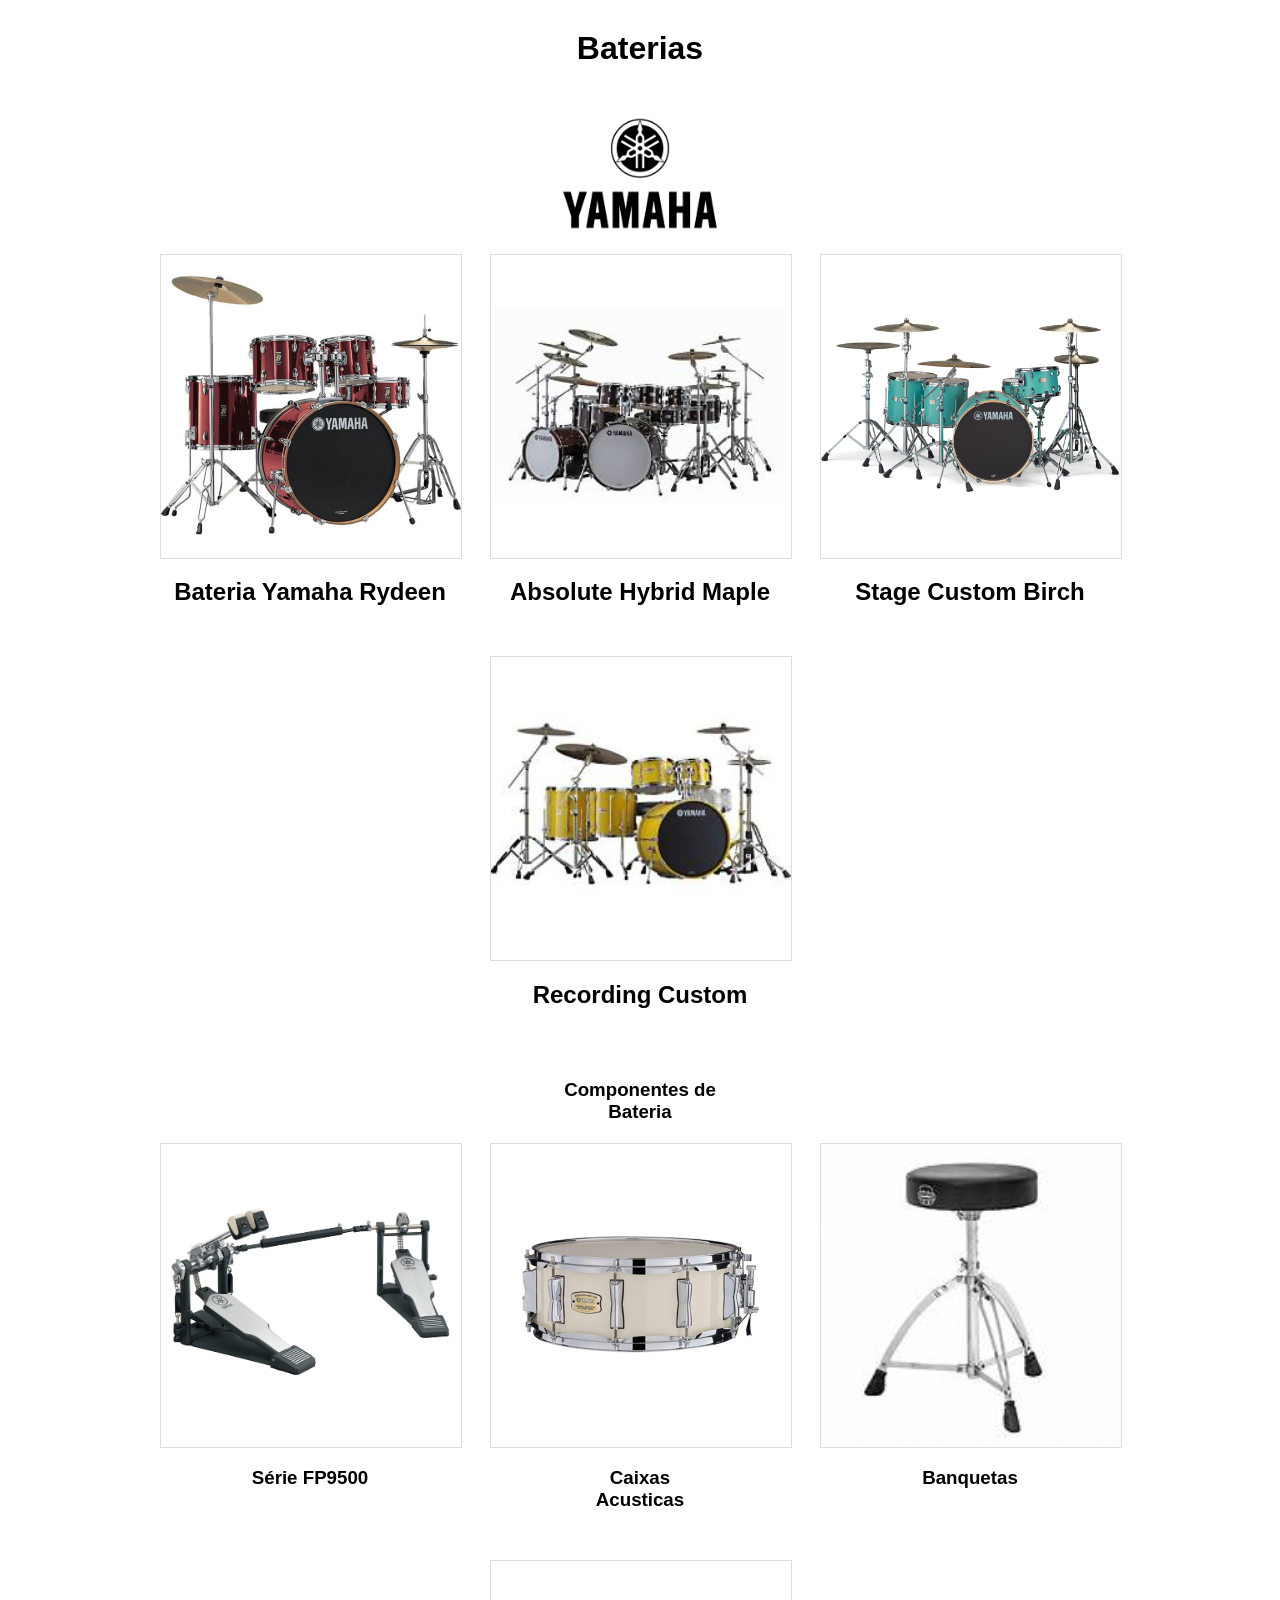
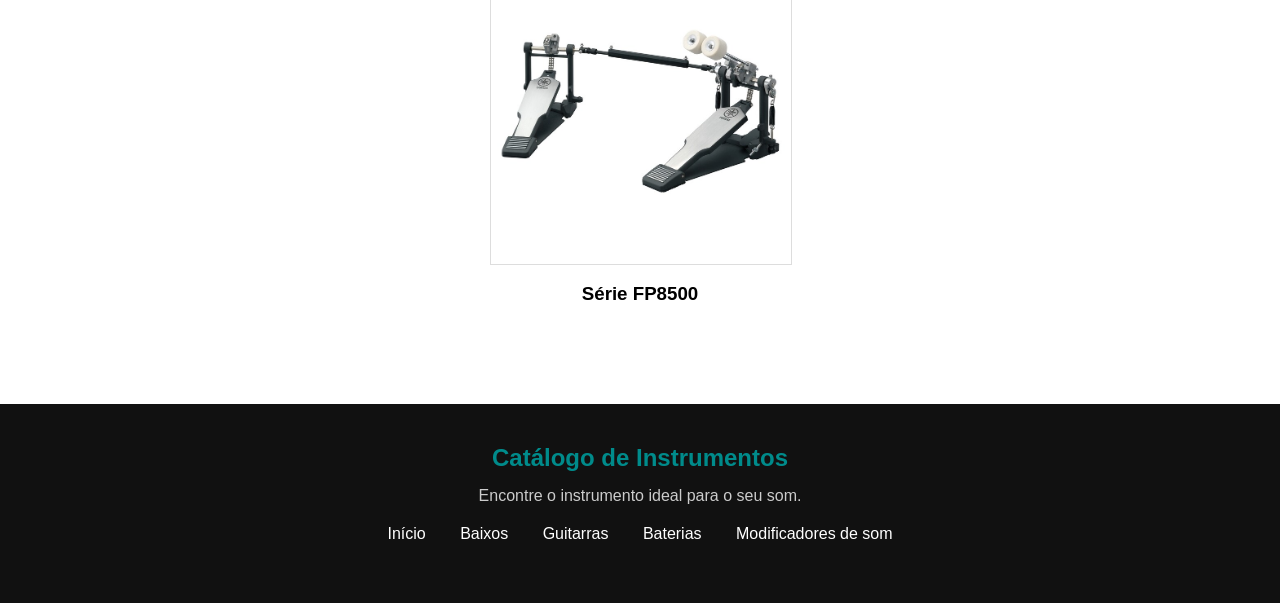
<file: Catalogo-Instrumentos-main/site instrumentos/Baterias.html>
<!DOCTYPE html>
<html lang="pt-br">

<head>
    <meta charset="UTF-8">
    <meta name="viewport" content="width=device-width, initial-scale=1.0">
    <link rel="stylesheet" href="style.css" />
    <title>Catalogo dos bateristas</title>

</head>

<body>
    <header class="G">
        <h1>Baterias</h1>
    </header>

    <section class="marca">

        <div class="logo-marca">
            <img src="img/yamaha-logo.jpg" alt="Baterias yamaha">
        </div>

        <div class="container-G">

            <div class="produto">
                <a href="https://br.yamaha.com/pt/musical-instruments/drums/products/drum-sets/rydeen/#d2010856">
                    <button>
                        <img src="img/rydeen.jpeg" alt="Rydeen yamaha">
                    </button>
                </a>

                <h1>
                    Bateria Yamaha Rydeen
                </h1>
            </div>


            <div class="produto">
                <a
                    href="https://br.yamaha.com/pt/musical-instruments/drums/products/drum-sets/absolute-hybrid-maple/#d2015726">
                    <button>
                        <img src="img/Absolute Hybrid Maple.jpg" alt="Absolute Hybrid Maple">
                    </button>
                </a>

                <h1>
                    Absolute Hybrid Maple

                </h1>
            </div>


            <div class="produto">
                <a
                    href="https://br.yamaha.com/pt/musical-instruments/drums/products/drum-sets/stage-custom-birch/#d2021435">
                    <button>
                        <img src="img/Stage Custom Birch.jpg" alt="Stage Custom Birch">
                    </button>
                </a>

                <h1>
                    Stage Custom Birch
                </h1>
            </div>


            <div class="produto">
                <a
                    href="https://br.yamaha.com/pt/musical-instruments/drums/products/drum-sets/recording-custom-2016/#d2017780">
                    <button>
                        <img src="img/Recording Custom.jpg" alt="Recording Custom">
                    </button>
                </a>

                <h1>
                    Recording Custom

                </h1>
            </div>

        </div>

    </section>



    <section class="marca">

        <section class="marca">

            <div class="logo-marca">
                <H1>
                    Componentes de <br> Bateria
                </H1>
            </div>

            <div class="container-G">

                <div class="produto">
                    <a
                        href="https://br.yamaha.com/pt/musical-instruments/drums/products/hardware/fp9500-series/#d2015553">
                        <button>
                            <img src="img/Série FP9500.jpg" alt="Série FP9500 pedal 1">
                        </button>
                    </a>

                    <h1>Série FP9500</h1>
                </div>


                <div class="produto">
                    <a href="https://br.yamaha.com/pt/musical-instruments/drums/products/snare-drums/">
                        <button>
                            <img src="img/Caixa.jpg" alt="caixas">
                        </button>
                    </a>

                    <h1>Caixas <br> Acusticas</h1>
                </div>


                <div class="produto">
                    <a href="https://br.yamaha.com/pt/musical-instruments/drums/products/hardware/stools/#d2008812">
                        <button>
                            <img src="img/DS840.jpg" alt="banqueta">
                        </button>
                    </a>

                    <h1>Banquetas</h1>
                </div>


                <div class="produto">
                    <a
                        href="https://br.yamaha.com/pt/musical-instruments/drums/products/hardware/fp8500-series/#d2021487">
                        <button>
                            <img src="img/Série FP8500.jpg" alt="Série FP8500">
                        </button>
                    </a>

                    <h1>Série FP8500</h1>

                </div>

            </div>

        </section>
    </section>
    <footer>
        <h2>Catálogo de Instrumentos</h2>

        <p>Encontre o instrumento ideal para o seu som.</p>

        <div class="footer-links">
            <a href="index.html">Início</a>
            <a href="Baixos.html">Baixos</a>
            <a href="guitarra.html">Guitarras</a>
            <a href="Baterias.html">Baterias</a>
            <a href="Pedais.html">Modificadores de som</a>
        </div>
        </div>
    </footer>

</body>

</html>
</file>
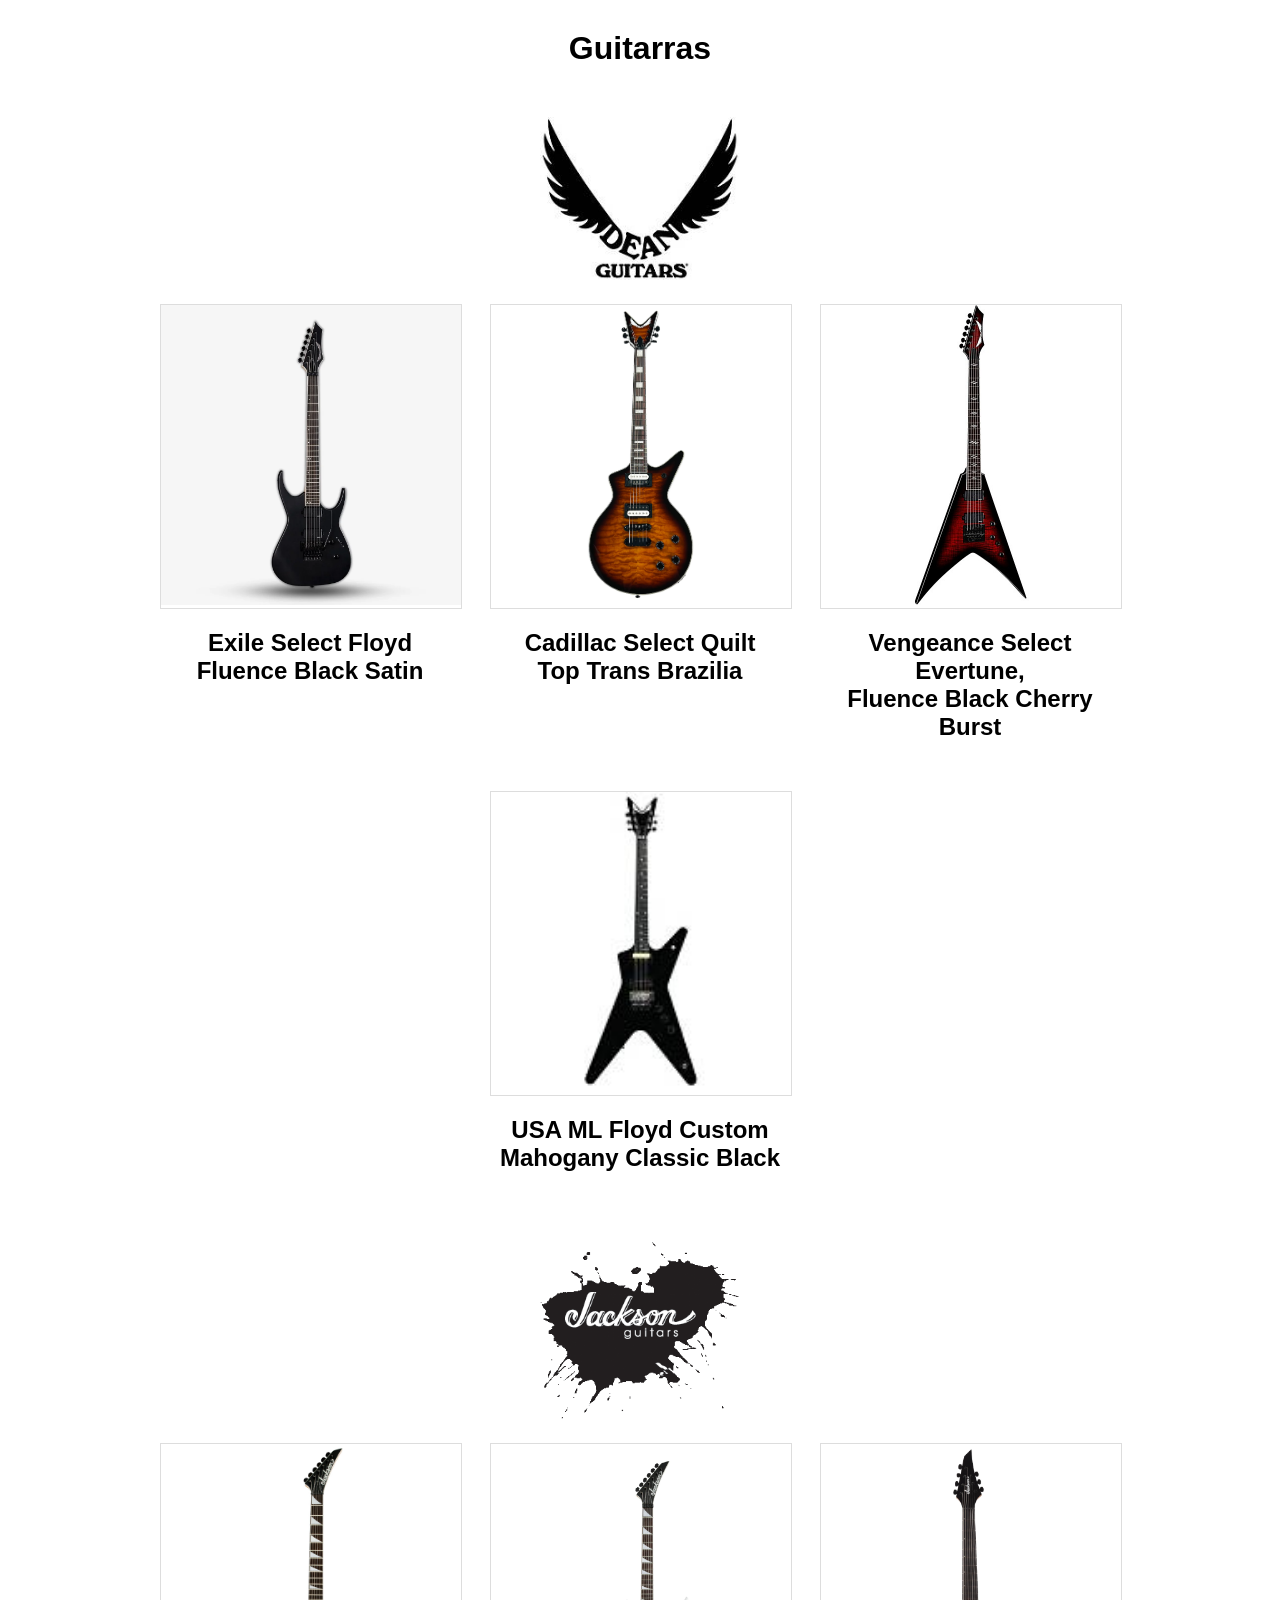
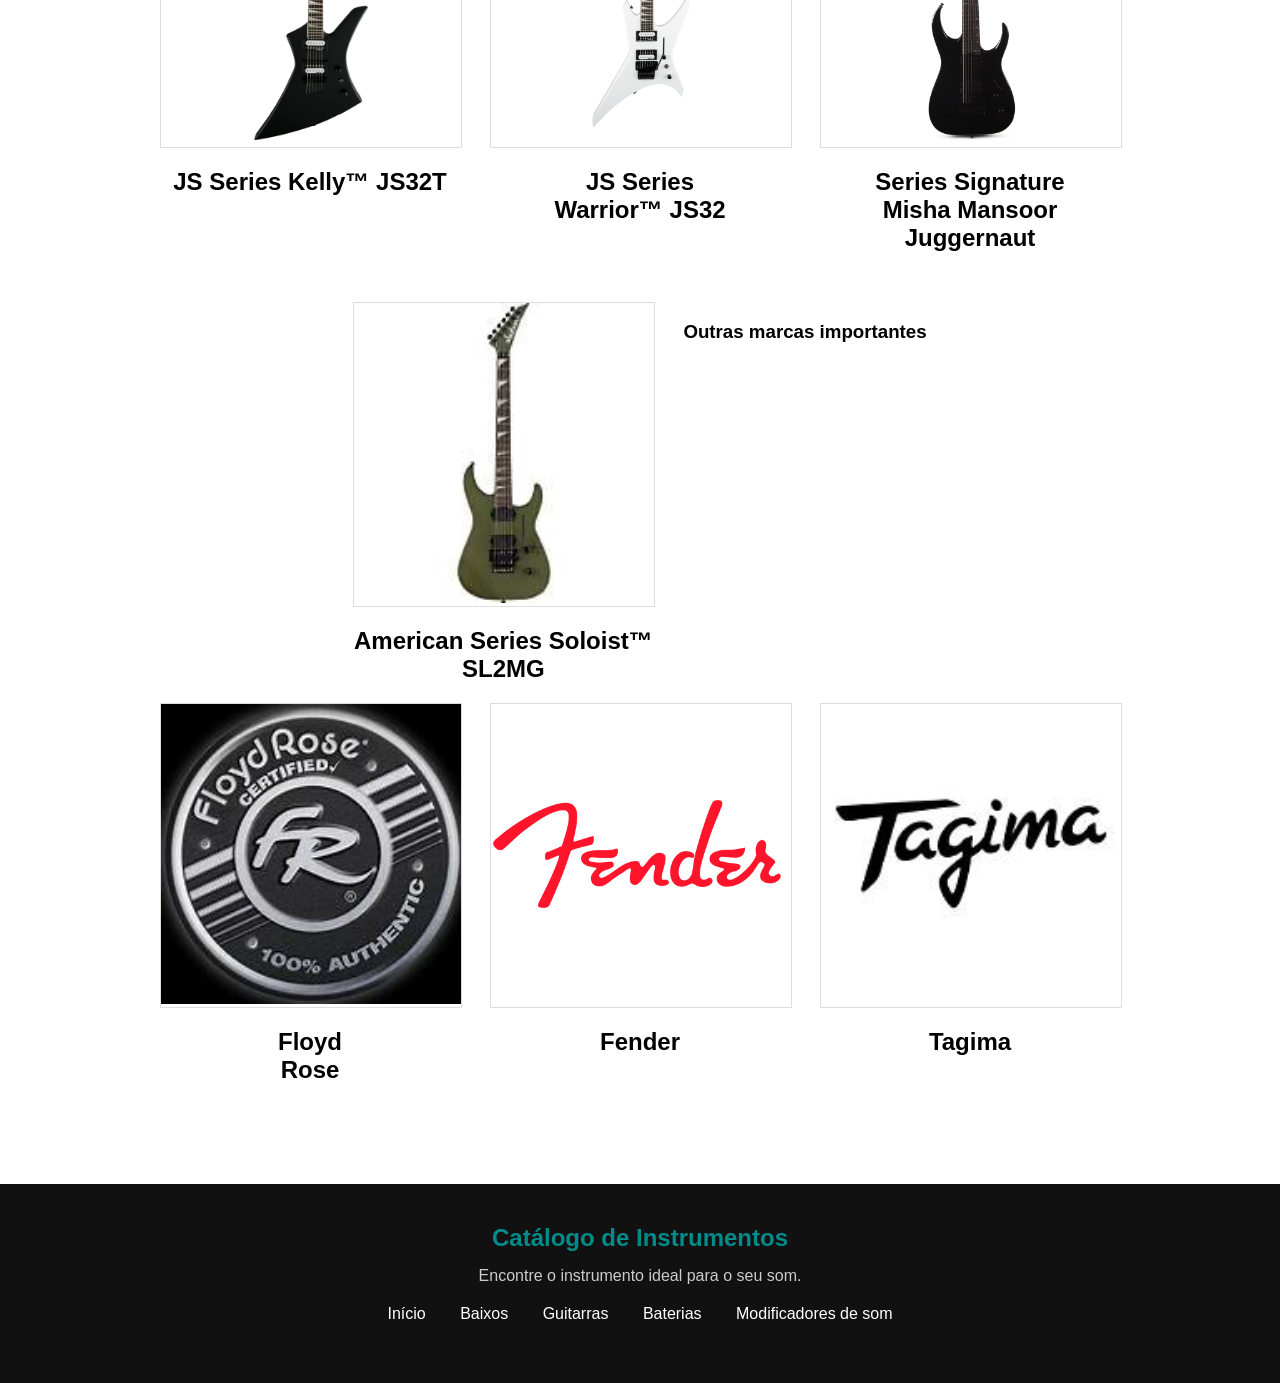
<file: Catalogo-Instrumentos-main/site instrumentos/guitarra.html>
<!DOCTYPE html>
<html lang="pt-br">

<head>
    <meta charset="UTF-8">
    <meta name="viewport" content="width=device-width, initial-scale=1.0">
    <link rel="stylesheet" href="style.css" />
    <title>Catalogo das guitarras</title>

</head>

<body>
    <header class="G">
        <h1>Guitarras</h1>
    </header>

    <section class="marca">

        <div class="logo-marca">
            <img src="img/deanlogo.jpg" alt="Dean Guitars">
        </div>

        <div class="container-G">

            <div class="produto">
                <a href="https://deanguitars.com/products/exile-f-fl-bks">
                    <button>
                        <img src="img/Exile Select Floyd Fluence Black Satin.jpg"
                            alt="Exile Select Floyd Fluence Black Satin">
                    </button>
                </a>

                <h1>
                    Exile Select Floyd<br>
                    Fluence Black Satin
                </h1>
            </div>


            <div class="produto">
                <a href="https://deanguitars.com/products/cadi-sel-qm-tbz">
                    <button>
                        <img src="img/Cadillac Select Quilt Top Trans Brazilia.jpg"
                            alt="Cadillac Select Quilt Top Trans Brazilia">
                    </button>
                </a>

                <h1>
                    Cadillac Select Quilt<br>
                    Top Trans Brazilia
                </h1>
            </div>


            <div class="produto">
                <a href="https://deanguitars.com/products/ven-sel-et-fl-bcb">
                    <button>
                        <img src="img/vengeance select evertune fluence black cherry burst.jpg"
                            alt="Vengeance Select Evertune Fluence Black Cherry Burst">
                    </button>
                </a>

                <h1>
                    Vengeance Select Evertune,<br>
                    Fluence Black Cherry Burst
                </h1>
            </div>


            <div class="produto">
                <a href="https://deanguitars.com/products/usa-ml-floyd-classic-black-copy">
                    <button>
                        <img src="img/USA ML Floyd Custom Mahogany Classic Black.jpg"
                            alt="USA ML Floyd Custom Mahogany Classic Black">
                    </button>
                </a>

                <h1>
                    USA ML Floyd Custom<br>
                    Mahogany Classic Black
                </h1>
            </div>

        </div>

    </section>



    <section class="marca">

        <div class="logo-marca">
            <img src="img/jackson guitars logo.png" alt="jackson logo">
        </div>

        <div class="container-G">

            <div class="produto">
                <a href="https://www.jacksonguitars.com/products/js-series-kelly-js32t">
                    <button>
                        <img src="img/JS Series Kelly™ JS32T.jpg" alt="JS Series Kelly™ JS32T">
                    </button>
                </a>

                <h1>JS Series Kelly™ JS32T</h1>
            </div>


            <div class="produto">
                <a href="https://www.jacksonguitars.com/products/js-series-warrior-js32">
                    <button>
                        <img src="img/JS Series Warrior™ JS32.jpg" alt="JS Series Warrior™ JS32">
                    </button>
                </a>

                <h1>JS Series <br>Warrior™ JS32</h1>
            </div>


            <div class="produto">
                <a
                    href="https://www.jacksonguitars.com/products/pro-plus-series-signature-misha-mansoor-juggernaut-et7">
                    <button>
                        <img src="img/Pro Plus Series Signature Misha Mansoor Juggernaut ET7.jpg"
                            alt="Pro Plus Series Signature Misha Mansoor Juggernaut ET7 3">
                    </button>
                </a>

                <h1>Series Signature<br> Misha Mansoor Juggernaut</h1>
            </div>


            <div class="produto">
                <a href="https://www.jacksonguitars.com/products/american-series-soloist-sl2mg">
                    <button>
                        <img src="img/American Series Soloist™ SL2MG.jpg" alt="American Series Soloist™ SL2MG">
                    </button>
                </a>

                <h1>American Series Soloist™ SL2MG</h1>
            </div>



            <section class="marca">

                <h1>Outras marcas importantes</h1>
        </div>

        <div class="container-G">

            <div class="produto">
                <a href="https://www.floydrose.com/">
                    <button>
                        <img src="img/Floyd Rose.jpg" alt="Floyd rose">
                    </button>
                </a>

                <h1>Floyd <br> Rose</h1>
            </div>

            <div class="produto">
                <a href="https://intl.fender.com/?shpxid=7f3d97f8-e0b0-4199-aa94-90a0d29061e1">
                    <button>
                        <img src="img/Fender-Symbol.jpg" alt="Fender-Symbol">
                    </button>
                </a>

                <h1>Fender</h1>
            </div>
            <div class="produto">
                <a href="https://www.tagima.com.br/pt">
                    <button>
                        <img src="img/tagima.jpg" alt="tagima">
                    </button>
                </a>

                <h1>Tagima</h1>
            </div>
        </div>
    </section>

    </section>
    <footer>
        <h2>Catálogo de Instrumentos</h2>

        <p>Encontre o instrumento ideal para o seu som.</p>

        <div class="footer-links">
            <a href="index.html">Início</a>
            <a href="Baixos.html">Baixos</a>
            <a href="guitarra.html">Guitarras</a>
            <a href="Baterias.html">Baterias</a>
            <a href="Pedais.html">Modificadores de som</a>
        </div>
        </div>
    </footer>

</body>

</html>
</file>
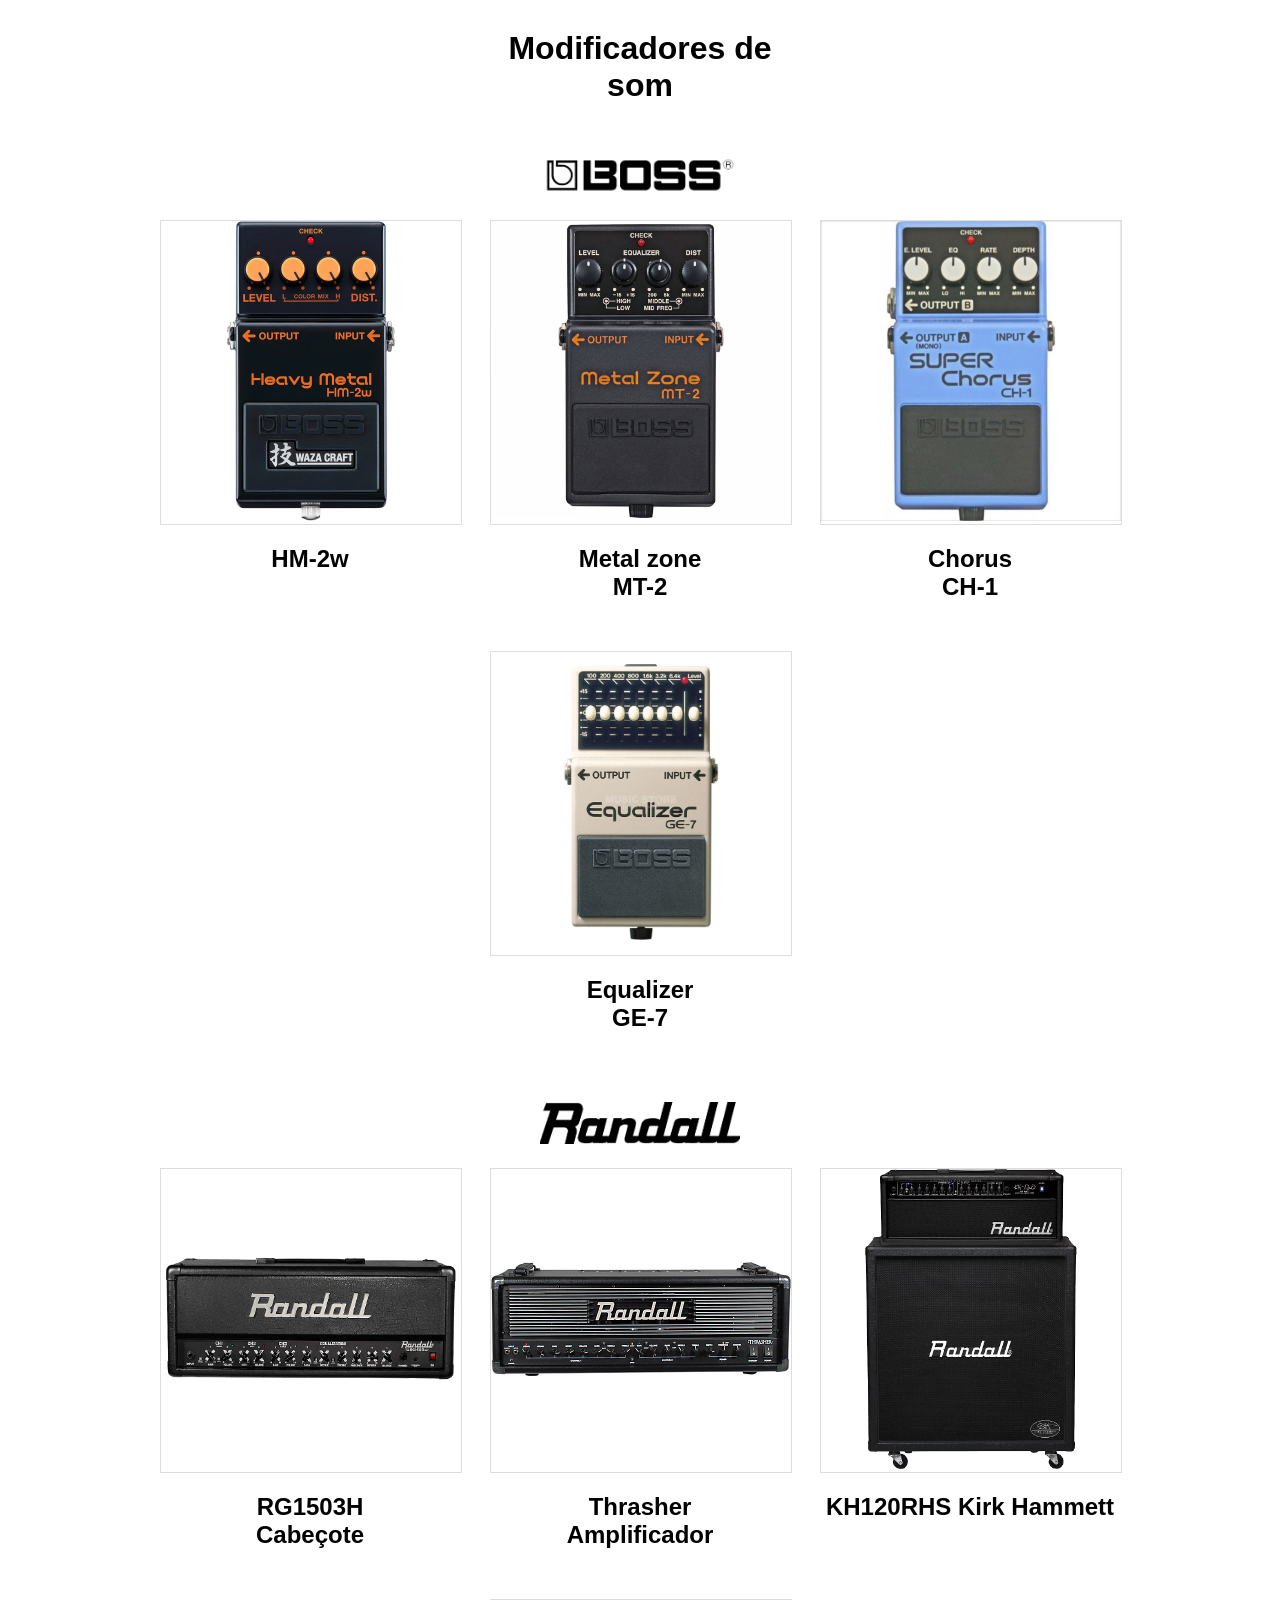
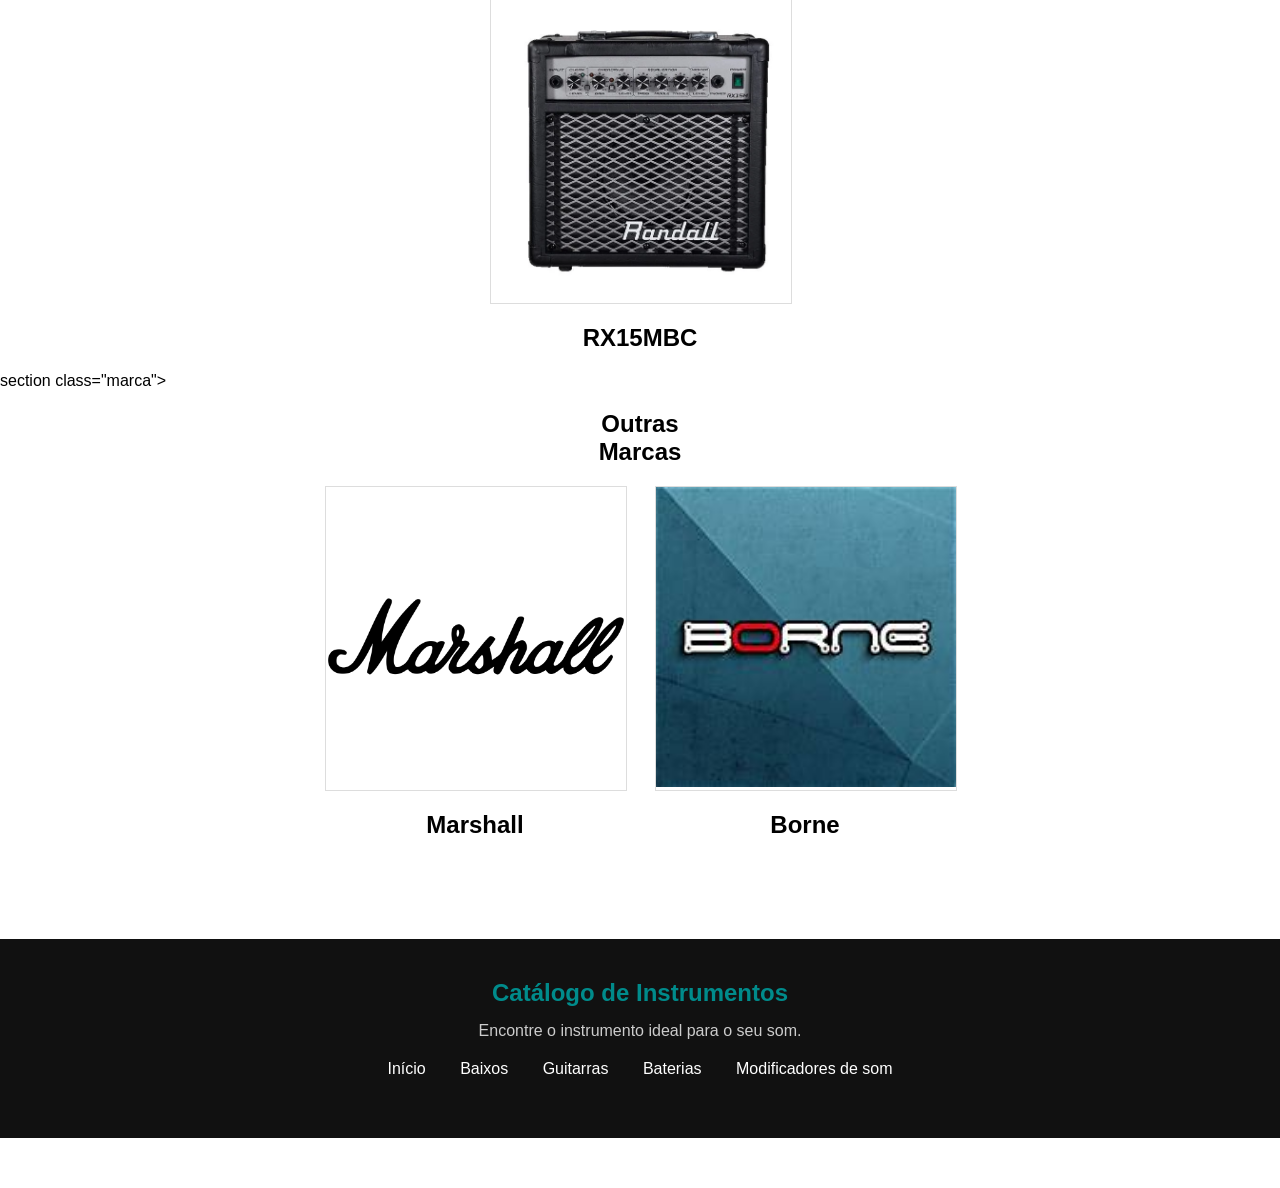
<file: Catalogo-Instrumentos-main/site instrumentos/Pedais.html>
<!DOCTYPE html>
<html lang="pt-br">

<head>
    <meta charset="UTF-8">
    <meta name="viewport" content="width=device-width, initial-scale=1.0">
    <link rel="stylesheet" href="style.css" />
    <title>Catalogo dos pedais</title>

</head>

<body>
    <header class="G">
        <h1>Modificadores de <br> som</h1>
    </header>

    <section class="marca">

        <div class="logo-marca">
            <img src="img/boss.jpg" alt="boss logo">
        </div>

        <div class="container-G">

            <div class="produto">
                <a href="https://store.bossmusic.com.br/products/hm-2w">
                    <button>
                        <img src="img/pedal.jpg" alt="pedal heavy metal 2">
                    </button>
                </a>

                <h1>
                    HM-2w
                </h1>
            </div>


            <div class="produto">
                <a
                    href="https://store.bossmusic.com.br/products/pedal-de-efeito-para-guitarra-mt-2?_pos=1&_sid=ec9b0fbfc&_ss=r">
                    <button>
                        <img src="img/Metalzone.jpg" alt="Metalzone">
                    </button>
                </a>

                <h1>
                    Metal zone<br> MT-2
                </h1>
            </div>


            <div class="produto">
                <a
                    href="https://store.bossmusic.com.br/products/pedal-de-efeito-para-guitarra-ch-1?_pos=1&_psid=095dcd44c&_psq=chorus&_ss=e">
                    <button>
                        <img src="img/CHORUS.jpg" alt="Chorus">
                    </button>
                </a>

                <h1>
                    Chorus<br>CH-1
                </h1>
            </div>


            <div class="produto">
                <a
                    href="https://store.bossmusic.com.br/products/pedal-equalizador-p-guitarra-ge-7?_pos=1&_sid=b85dce949&_ss=r">
                    <button>
                        <img src="img/Equalizer.jpg" alt="Equalizer">
                    </button>
                </a>

                <h1>
                    Equalizer<br>GE-7
                </h1>
            </div>

        </div>

    </section>



    <section class="marca">

        <div class="logo-marca">
            <img src="img/Randall.jpg" alt="Amplificadores">
        </div>

        <div class="container-G">

            <div class="produto">
                <a href="https://www.randallamplifiers.com/product/rg1503h/">
                    <button>
                        <img src="img/RG1503H.jpg" alt="RG1503H">
                    </button>
                </a>

                <h1>RG1503H<br>Cabeçote</h1>
            </div>


            <div class="produto">
                <a href="https://www.randallamplifiers.com/product/thrasher-tube-amplifier/">
                    <button>
                        <img src="img/Thrasher.jpg" alt="Thrasher">
                    </button>
                </a>

                <h1>Thrasher<br>Amplificador</h1>
            </div>


            <div class="produto">
                <a href="https://www.randallamplifiers.com/product/kh120rhs-kirk-hammett/">
                    <button>
                        <img src="img/KH120RHS Kirk Hammett.jpg" alt="KH120RHS Kirk Hammett">
                    </button>
                </a>

                <h1>KH120RHS Kirk Hammett</h1>
            </div>


            <div class="produto">
                <a href="https://www.randallamplifiers.com/product/rx15mbc/">
                    <button>
                        <img src="img/RX15MBC.jpg" alt="RX15MBC">
                    </button>
                </a>

                <h1>RX15MBC
                </h1>
            </div>

        </div>
        section class="marca">

        <div class="logo-marca">
            <h1>Outras<br>Marcas</h1>
        </div>

        <div class="container-G">

            <div class="produto">
                <a href="https://www.marshall.com/br/en">
                    <button>
                        <img src="img/marshalllogo.jpg" alt="marshall">
                    </button>
                </a>

                <h1>Marshall</h1>
            </div>


            <div class="produto">
                <a href="https://bornetecnologia.com.br/">
                    <button>
                        <img src="img/borne.jpg" alt="borne">
                    </button>
                </a>

                <h1>Borne
                </h1>
            </div>

        </div>

        <footer>
            <h2>Catálogo de Instrumentos</h2>

            <p>Encontre o instrumento ideal para o seu som.</p>

            <div class="footer-links">
                <a href="index.html">Início</a>
                <a href="Baixos.html">Baixos</a>
                <a href="guitarra.html">Guitarras</a>
                <a href="Baterias.html">Baterias</a>
                <a href="Pedais.html">Modificadores de som</a>
            </div>
            </div>
        </footer>

    </section>
</body>

</html>
</file>
<file: site instrumentos/style.css>
body {
    margin: 0;
    font-family: Georgia, 'Times New Roman', Times, serif;
    background-color: white;
    color: black;
}




.IN,
.G {
    text-align: center;
    padding: 30px;
    background-color: #1d1c1c;
    background: 1d1c1c;
    height: 75px;
    margin-bottom: 70px;
    color: #ddd;
    position: sticky;
    top: 0;
    
}

.principal{
    text-align: center;
}


.IN h1,
.G h1 {
    margin: 0;
    color: red;
}




.container {
    display: flex;
    justify-content: center;
    gap: 30px;
    flex-wrap: wrap;
}

.instrumento {
    text-align: center;
}



.instrumento img {
    width: 300px;
    height: 300px;
    object-fit: contain;
}

.instrumento button {
    padding: 0;
    background-color: white;
    border: 1px solid #ddd;
    cursor: pointer;
}



.instrumento button:hover {
    border-color: red;
}

.instrumento:hover h1 {
    color: red;
}




.marca {
    margin-bottom: 50px;
}




.logo-marca {
    text-align: center;
    margin: 20px;
}

.logo-marca img {
    width: 200px;
}



.container-G {
    display: flex;
    justify-content: center;
    gap: 30px;
    flex-wrap: wrap;
}

.produto {
    width: 300px;
    text-align: center;
}



.produto img {
    width: 300px;
    height: 300px;
    object-fit: contain;
}

.produto button {
    padding: 0;
    background-color: white;
    border: 1px solid #ddd;
    cursor: pointer;
}




.produto button:hover {
    border-color: red
}

.produto:hover h1 {
    color: red;
    transition: color 0.4s;


}




@media(max-width: 700px) {

    .instrumento img,
    .produto img {
        width: 250px;
        height: 250px;
    }

    .produto {
        width: 250px;
    }
}

footer {
    margin-top: 80px;
    padding: 40px 20px;
    background-color: #111;
    color: white;
    text-align: center;
}

footer h2 {
    margin: 0 0 15px;
    color: red;
}

footer p {
    margin: 8px 0;
    color: #ccc;
}

.footer-links {
    margin: 20px 0;
}

.footer-links a {
    color: white;
    text-decoration: none;
    margin: 0 15px;
    transition: color 0.3s;
}

.footer-links a:hover {
    color: red;
}
</file>
<file: Catalogo-Instrumentos-main/site instrumentos/style.css>
body {
    margin: 0;
    font-family: Arial, sans-serif;
    background-color: white;
    color: black;
}




.IN,
.G {
    text-align: center;
    padding: 30px;
}

.IN h1,
.G h1 {
    margin: 0;
}



.container {
    display: flex;
    justify-content: center;
    gap: 30px;
    flex-wrap: wrap;
}

.instrumento {
    text-align: center;
}



.instrumento img {
    width: 300px;
    height: 300px;
    object-fit: contain;
}

.instrumento button {
    padding: 0;
    background-color: white;
    border: 1px solid #ddd;
    cursor: pointer;
}



.instrumento button:hover {
    border-color: darkcyan;
}

.instrumento:hover h1 {
    color: darkcyan;
}




.marca {
    margin-bottom: 50px;
}




.logo-marca {
    text-align: center;
    margin: 20px;
}

.logo-marca img {
    width: 200px;
}



.container-G {
    display: flex;
    justify-content: center;
    gap: 30px;
    flex-wrap: wrap;
}

.produto {
    width: 300px;
    text-align: center;
}



.produto img {
    width: 300px;
    height: 300px;
    object-fit: contain;
}

.produto button {
    padding: 0;
    background-color: white;
    border: 1px solid #ddd;
    cursor: pointer;
}




.produto button:hover {
    border-color: darkcyan;
}

.produto:hover h1 {
    color: darkcyan;
}




@media(max-width: 700px) {

    .instrumento img,
    .produto img {
        width: 250px;
        height: 250px;
    }

    .produto {
        width: 250px;
    }
}

footer {
    margin-top: 80px;
    padding: 40px 20px;
    background-color: #111;
    color: white;
    text-align: center;
}

footer h2 {
    margin: 0 0 15px;
    color: darkcyan;
}

footer p {
    margin: 8px 0;
    color: #ccc;
}

.footer-links {
    margin: 20px 0;
}

.footer-links a {
    color: white;
    text-decoration: none;
    margin: 0 15px;
    transition: color 0.3s;
}

.footer-links a:hover {
    color: darkcyan;
}
</file>
